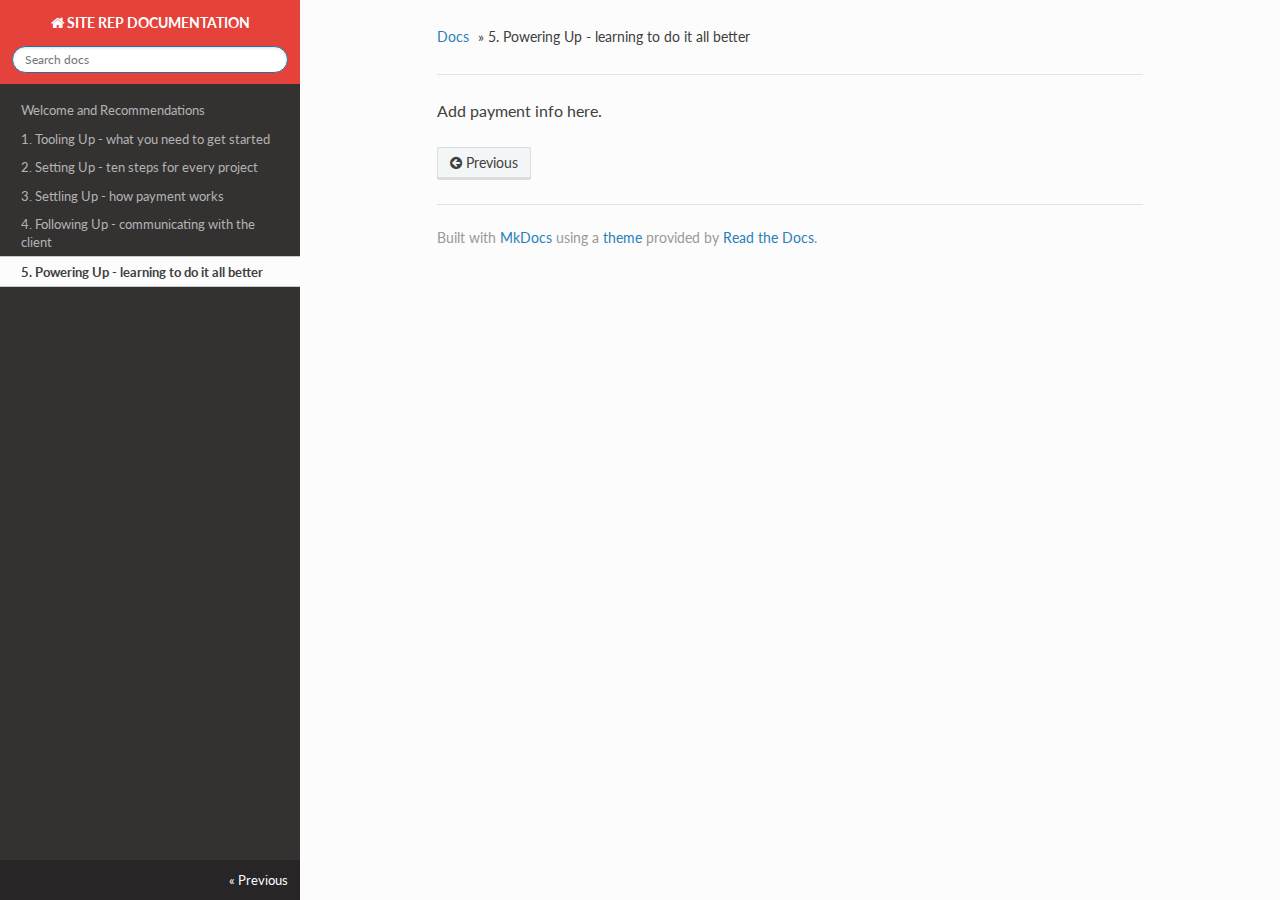
<file: site/powering-up/index.html>
<!DOCTYPE html>
<!--[if IE 8]><html class="no-js lt-ie9" lang="en" > <![endif]-->
<!--[if gt IE 8]><!--> <html class="no-js" lang="en" > <!--<![endif]-->
<head>
  <meta charset="utf-8">
  <meta http-equiv="X-UA-Compatible" content="IE=edge">
  <meta name="viewport" content="width=device-width, initial-scale=1.0">
  
  
  
  <title>5. Powering Up - learning to do it all better - Site Rep Documentation</title>
  

  <link rel="shortcut icon" href="../img/favicon.ico">

  
  <link href='https://fonts.googleapis.com/css?family=Lato:400,700|Roboto+Slab:400,700|Inconsolata:400,700' rel='stylesheet' type='text/css'>

  <link rel="stylesheet" href="../css/theme.css" type="text/css" />
  <link rel="stylesheet" href="../css/theme_extra.css" type="text/css" />
  <link rel="stylesheet" href="../css/highlight.css">
  <link href="../extra.css" rel="stylesheet">

  
  <script>
    // Current page data
    var mkdocs_page_name = "5. Powering Up - learning to do it all better";
    var mkdocs_page_input_path = "powering-up.md";
    var mkdocs_page_url = "/powering-up/";
  </script>
  
  <script src="../js/jquery-2.1.1.min.js"></script>
  <script src="../js/modernizr-2.8.3.min.js"></script>
  <script type="text/javascript" src="../js/highlight.pack.js"></script>
  <script src="../js/theme.js"></script> 

  
</head>

<body class="wy-body-for-nav" role="document">

  <div class="wy-grid-for-nav">

    
    <nav data-toggle="wy-nav-shift" class="wy-nav-side stickynav">
      <div class="wy-side-nav-search">
        <a href=".." class="icon icon-home"> Site Rep Documentation</a>
        <div role="search">
  <form id ="rtd-search-form" class="wy-form" action="../search.html" method="get">
    <input type="text" name="q" placeholder="Search docs" />
  </form>
</div>
      </div>

      <div class="wy-menu wy-menu-vertical" data-spy="affix" role="navigation" aria-label="main navigation">
        <ul class="current">
          
            <li>
    <li class="toctree-l1 ">
        <a class="" href="..">Welcome and Recommendations</a>
        
    </li>
<li>
          
            <li>
    <li class="toctree-l1 ">
        <a class="" href="../tooling-up/">1. Tooling Up - what you need to get started</a>
        
    </li>
<li>
          
            <li>
    <li class="toctree-l1 ">
        <a class="" href="../setting-up/">2. Setting Up - ten steps for every project</a>
        
    </li>
<li>
          
            <li>
    <li class="toctree-l1 ">
        <a class="" href="../settling-up/">3. Settling Up - how payment works</a>
        
    </li>
<li>
          
            <li>
    <li class="toctree-l1 ">
        <a class="" href="../following-up/">4. Following Up - communicating with the client</a>
        
    </li>
<li>
          
            <li>
    <li class="toctree-l1 current">
        <a class="current" href="./">5. Powering Up - learning to do it all better</a>
        
            <ul>
            
            </ul>
        
    </li>
<li>
          
        </ul>
      </div>
      &nbsp;
    </nav>

    <section data-toggle="wy-nav-shift" class="wy-nav-content-wrap">

      
      <nav class="wy-nav-top" role="navigation" aria-label="top navigation">
        <i data-toggle="wy-nav-top" class="fa fa-bars"></i>
        <a href="..">Site Rep Documentation</a>
      </nav>

      
      <div class="wy-nav-content">
        <div class="rst-content">
          <div role="navigation" aria-label="breadcrumbs navigation">
  <ul class="wy-breadcrumbs">
    <li><a href="..">Docs</a> &raquo;</li>
    
      
    
    <li>5. Powering Up - learning to do it all better</li>
    <li class="wy-breadcrumbs-aside">
      
    </li>
  </ul>
  <hr/>
</div>
          <div role="main">
            <div class="section">
              
                <p>Add payment info here.</p>
              
            </div>
          </div>
          <footer>
  
    <div class="rst-footer-buttons" role="navigation" aria-label="footer navigation">
      
      
        <a href="../following-up/" class="btn btn-neutral" title="4. Following Up - communicating with the client"><span class="icon icon-circle-arrow-left"></span> Previous</a>
      
    </div>
  

  <hr/>

  <div role="contentinfo">
    <!-- Copyright etc -->
    
  </div>

  Built with <a href="http://www.mkdocs.org">MkDocs</a> using a <a href="https://github.com/snide/sphinx_rtd_theme">theme</a> provided by <a href="https://readthedocs.org">Read the Docs</a>.
</footer>
	  
        </div>
      </div>

    </section>

  </div>

<div class="rst-versions" role="note" style="cursor: pointer">
    <span class="rst-current-version" data-toggle="rst-current-version">
      
      
        <span><a href="../following-up/" style="color: #fcfcfc;">&laquo; Previous</a></span>
      
      
    </span>
</div>

</body>
</html>
</file>
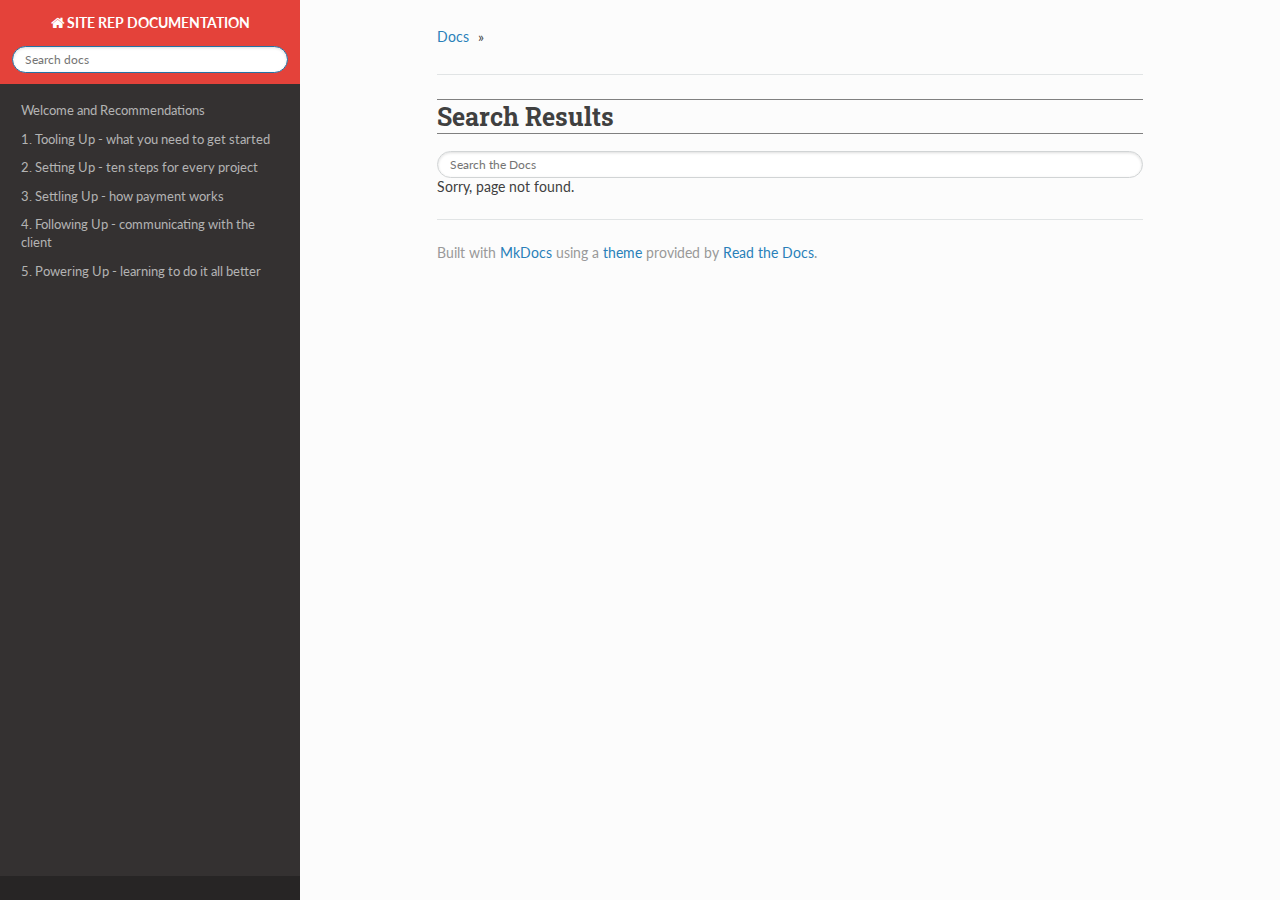
<file: site/search.html>
<!DOCTYPE html>
<!--[if IE 8]><html class="no-js lt-ie9" lang="en" > <![endif]-->
<!--[if gt IE 8]><!--> <html class="no-js" lang="en" > <!--<![endif]-->
<head>
  <meta charset="utf-8">
  <meta http-equiv="X-UA-Compatible" content="IE=edge">
  <meta name="viewport" content="width=device-width, initial-scale=1.0">
  
  
  
  <title>Site Rep Documentation</title>
  

  <link rel="shortcut icon" href="./img/favicon.ico">

  
  <link href='https://fonts.googleapis.com/css?family=Lato:400,700|Roboto+Slab:400,700|Inconsolata:400,700' rel='stylesheet' type='text/css'>

  <link rel="stylesheet" href="./css/theme.css" type="text/css" />
  <link rel="stylesheet" href="./css/theme_extra.css" type="text/css" />
  <link rel="stylesheet" href="./css/highlight.css">
  <link href="./extra.css" rel="stylesheet">

  
  <script src="./js/jquery-2.1.1.min.js"></script>
  <script src="./js/modernizr-2.8.3.min.js"></script>
  <script type="text/javascript" src="./js/highlight.pack.js"></script>
  <script src="./js/theme.js"></script>
  <script>var base_url = '.';</script>
  <script data-main="./mkdocs/js/search.js" src="./mkdocs/js/require.js"></script>


  
</head>

<body class="wy-body-for-nav" role="document">

  <div class="wy-grid-for-nav">

    
    <nav data-toggle="wy-nav-shift" class="wy-nav-side stickynav">
      <div class="wy-side-nav-search">
        <a href="." class="icon icon-home"> Site Rep Documentation</a>
        <div role="search">
  <form id ="rtd-search-form" class="wy-form" action="./search.html" method="get">
    <input type="text" name="q" placeholder="Search docs" />
  </form>
</div>
      </div>

      <div class="wy-menu wy-menu-vertical" data-spy="affix" role="navigation" aria-label="main navigation">
        <ul class="current">
          
            <li>
    <li class="toctree-l1 ">
        <a class="" href=".">Welcome and Recommendations</a>
        
    </li>
<li>
          
            <li>
    <li class="toctree-l1 ">
        <a class="" href="tooling-up/">1. Tooling Up - what you need to get started</a>
        
    </li>
<li>
          
            <li>
    <li class="toctree-l1 ">
        <a class="" href="setting-up/">2. Setting Up - ten steps for every project</a>
        
    </li>
<li>
          
            <li>
    <li class="toctree-l1 ">
        <a class="" href="settling-up/">3. Settling Up - how payment works</a>
        
    </li>
<li>
          
            <li>
    <li class="toctree-l1 ">
        <a class="" href="following-up/">4. Following Up - communicating with the client</a>
        
    </li>
<li>
          
            <li>
    <li class="toctree-l1 ">
        <a class="" href="powering-up/">5. Powering Up - learning to do it all better</a>
        
    </li>
<li>
          
        </ul>
      </div>
      &nbsp;
    </nav>

    <section data-toggle="wy-nav-shift" class="wy-nav-content-wrap">

      
      <nav class="wy-nav-top" role="navigation" aria-label="top navigation">
        <i data-toggle="wy-nav-top" class="fa fa-bars"></i>
        <a href=".">Site Rep Documentation</a>
      </nav>

      
      <div class="wy-nav-content">
        <div class="rst-content">
          <div role="navigation" aria-label="breadcrumbs navigation">
  <ul class="wy-breadcrumbs">
    <li><a href=".">Docs</a> &raquo;</li>
    
    
    <li class="wy-breadcrumbs-aside">
      
    </li>
  </ul>
  <hr/>
</div>
          <div role="main">
            <div class="section">
              

  <h1 id="search">Search Results</h1>

  <form id="content_search" action="search.html">
    <span role="status" aria-live="polite" class="ui-helper-hidden-accessible"></span>
    <input name="q" id="mkdocs-search-query" type="text" class="search_input search-query ui-autocomplete-input" placeholder="Search the Docs" autocomplete="off" autofocus>
  </form>

  <div id="mkdocs-search-results">
    Sorry, page not found.
  </div>


            </div>
          </div>
          <footer>
  

  <hr/>

  <div role="contentinfo">
    <!-- Copyright etc -->
    
  </div>

  Built with <a href="http://www.mkdocs.org">MkDocs</a> using a <a href="https://github.com/snide/sphinx_rtd_theme">theme</a> provided by <a href="https://readthedocs.org">Read the Docs</a>.
</footer>
	  
        </div>
      </div>

    </section>

  </div>

<div class="rst-versions" role="note" style="cursor: pointer">
    <span class="rst-current-version" data-toggle="rst-current-version">
      
      
      
    </span>
</div>

</body>
</html>
</file>
<file: site/css/theme.css>
/*
 * This file is copied from the upstream ReadTheDocs Sphinx
 * theme. To aid upgradability this file should *not* be edited.
 * modifications we need should be included in theme_extra.css.
 *
 * https://github.com/rtfd/readthedocs.org/blob/master/media/css/sphinx_rtd_theme.css
 */

*{-webkit-box-sizing:border-box;-moz-box-sizing:border-box;box-sizing:border-box}article,aside,details,figcaption,figure,footer,header,hgroup,nav,section{display:block}audio,canvas,video{display:inline-block;*display:inline;*zoom:1}audio:not([controls]){display:none}[hidden]{display:none}*{-webkit-box-sizing:border-box;-moz-box-sizing:border-box;box-sizing:border-box}html{font-size:100%;-webkit-text-size-adjust:100%;-ms-text-size-adjust:100%}body{margin:0}a:hover,a:active{outline:0}abbr[title]{border-bottom:1px dotted}b,strong{font-weight:bold}blockquote{margin:0}dfn{font-style:italic}ins{background:#ff9;color:#000;text-decoration:none}mark{background:#ff0;color:#000;font-style:italic;font-weight:bold}pre,code,.rst-content tt,kbd,samp{font-family:monospace,serif;_font-family:"courier new",monospace;font-size:1em}pre{white-space:pre}q{quotes:none}q:before,q:after{content:"";content:none}small{font-size:85%}sub,sup{font-size:75%;line-height:0;position:relative;vertical-align:baseline}sup{top:-0.5em}sub{bottom:-0.25em}ul,ol,dl{margin:0;padding:0;list-style:none;list-style-image:none}li{list-style:none}dd{margin:0}img{border:0;-ms-interpolation-mode:bicubic;vertical-align:middle;max-width:100%}svg:not(:root){overflow:hidden}figure{margin:0}form{margin:0}fieldset{border:0;margin:0;padding:0}label{cursor:pointer}legend{border:0;*margin-left:-7px;padding:0;white-space:normal}button,input,select,textarea{font-size:100%;margin:0;vertical-align:baseline;*vertical-align:middle}button,input{line-height:normal}button,input[type="button"],input[type="reset"],input[type="submit"]{cursor:pointer;-webkit-appearance:button;*overflow:visible}button[disabled],input[disabled]{cursor:default}input[type="checkbox"],input[type="radio"]{box-sizing:border-box;padding:0;*width:13px;*height:13px}input[type="search"]{-webkit-appearance:textfield;-moz-box-sizing:content-box;-webkit-box-sizing:content-box;box-sizing:content-box}input[type="search"]::-webkit-search-decoration,input[type="search"]::-webkit-search-cancel-button{-webkit-appearance:none}button::-moz-focus-inner,input::-moz-focus-inner{border:0;padding:0}textarea{overflow:auto;vertical-align:top;resize:vertical}table{border-collapse:collapse;border-spacing:0}td{vertical-align:top}.chromeframe{margin:0.2em 0;background:#ccc;color:#000;padding:0.2em 0}.ir{display:block;border:0;text-indent:-999em;overflow:hidden;background-color:transparent;background-repeat:no-repeat;text-align:left;direction:ltr;*line-height:0}.ir br{display:none}.hidden{display:none !important;visibility:hidden}.visuallyhidden{border:0;clip:rect(0 0 0 0);height:1px;margin:-1px;overflow:hidden;padding:0;position:absolute;width:1px}.visuallyhidden.focusable:active,.visuallyhidden.focusable:focus{clip:auto;height:auto;margin:0;overflow:visible;position:static;width:auto}.invisible{visibility:hidden}.relative{position:relative}big,small{font-size:100%}@media print{html,body,section{background:none !important}*{box-shadow:none !important;text-shadow:none !important;filter:none !important;-ms-filter:none !important}a,a:visited{text-decoration:underline}.ir a:after,a[href^="javascript:"]:after,a[href^="#"]:after{content:""}pre,blockquote{page-break-inside:avoid}thead{display:table-header-group}tr,img{page-break-inside:avoid}img{max-width:100% !important}@page{margin:0.5cm}p,h2,h3{orphans:3;widows:3}h2,h3{page-break-after:avoid}}.fa:before,.rst-content .admonition-title:before,.rst-content h1 .headerlink:before,.rst-content h2 .headerlink:before,.rst-content h3 .headerlink:before,.rst-content h4 .headerlink:before,.rst-content h5 .headerlink:before,.rst-content h6 .headerlink:before,.rst-content dl dt .headerlink:before,.icon:before,.wy-dropdown .caret:before,.wy-inline-validate.wy-inline-validate-success .wy-input-context:before,.wy-inline-validate.wy-inline-validate-danger .wy-input-context:before,.wy-inline-validate.wy-inline-validate-warning .wy-input-context:before,.wy-inline-validate.wy-inline-validate-info .wy-input-context:before,.wy-alert,.rst-content .note,.rst-content .attention,.rst-content .caution,.rst-content .danger,.rst-content .error,.rst-content .hint,.rst-content .important,.rst-content .tip,.rst-content .warning,.rst-content .seealso,.rst-content .admonition-todo,.btn,input[type="text"],input[type="password"],input[type="email"],input[type="url"],input[type="date"],input[type="month"],input[type="time"],input[type="datetime"],input[type="datetime-local"],input[type="week"],input[type="number"],input[type="search"],input[type="tel"],input[type="color"],select,textarea,.wy-menu-vertical li.on a,.wy-menu-vertical li.current>a,.wy-side-nav-search>a,.wy-side-nav-search .wy-dropdown>a,.wy-nav-top a{-webkit-font-smoothing:antialiased}.clearfix{*zoom:1}.clearfix:before,.clearfix:after{display:table;content:""}.clearfix:after{clear:both}/*!
 *  Font Awesome 4.1.0 by @davegandy - http://fontawesome.io - @fontawesome
 *  License - http://fontawesome.io/license (Font: SIL OFL 1.1, CSS: MIT License)
 */@font-face{font-family:'FontAwesome';src:url("../fonts/fontawesome-webfont.eot?v=4.1.0");src:url("../fonts/fontawesome-webfont.eot?#iefix&v=4.1.0") format("embedded-opentype"),url("../fonts/fontawesome-webfont.woff?v=4.1.0") format("woff"),url("../fonts/fontawesome-webfont.ttf?v=4.1.0") format("truetype"),url("../fonts/fontawesome-webfont.svg?v=4.1.0#fontawesomeregular") format("svg");font-weight:normal;font-style:normal}.fa,.rst-content .admonition-title,.rst-content h1 .headerlink,.rst-content h2 .headerlink,.rst-content h3 .headerlink,.rst-content h4 .headerlink,.rst-content h5 .headerlink,.rst-content h6 .headerlink,.rst-content dl dt .headerlink,.icon{display:inline-block;font-family:FontAwesome;font-style:normal;font-weight:normal;line-height:1;-webkit-font-smoothing:antialiased;-moz-osx-font-smoothing:grayscale}.fa-lg{font-size:1.33333em;line-height:0.75em;vertical-align:-15%}.fa-2x{font-size:2em}.fa-3x{font-size:3em}.fa-4x{font-size:4em}.fa-5x{font-size:5em}.fa-fw{width:1.28571em;text-align:center}.fa-ul{padding-left:0;margin-left:2.14286em;list-style-type:none}.fa-ul>li{position:relative}.fa-li{position:absolute;left:-2.14286em;width:2.14286em;top:0.14286em;text-align:center}.fa-li.fa-lg{left:-1.85714em}.fa-border{padding:.2em .25em .15em;border:solid 0.08em #eee;border-radius:.1em}.pull-right{float:right}.pull-left{float:left}.fa.pull-left,.rst-content .pull-left.admonition-title,.rst-content h1 .pull-left.headerlink,.rst-content h2 .pull-left.headerlink,.rst-content h3 .pull-left.headerlink,.rst-content h4 .pull-left.headerlink,.rst-content h5 .pull-left.headerlink,.rst-content h6 .pull-left.headerlink,.rst-content dl dt .pull-left.headerlink,.pull-left.icon{margin-right:.3em}.fa.pull-right,.rst-content .pull-right.admonition-title,.rst-content h1 .pull-right.headerlink,.rst-content h2 .pull-right.headerlink,.rst-content h3 .pull-right.headerlink,.rst-content h4 .pull-right.headerlink,.rst-content h5 .pull-right.headerlink,.rst-content h6 .pull-right.headerlink,.rst-content dl dt .pull-right.headerlink,.pull-right.icon{margin-left:.3em}.fa-spin{-webkit-animation:spin 2s infinite linear;-moz-animation:spin 2s infinite linear;-o-animation:spin 2s infinite linear;animation:spin 2s infinite linear}@-moz-keyframes spin{0%{-moz-transform:rotate(0deg)}100%{-moz-transform:rotate(359deg)}}@-webkit-keyframes spin{0%{-webkit-transform:rotate(0deg)}100%{-webkit-transform:rotate(359deg)}}@-o-keyframes spin{0%{-o-transform:rotate(0deg)}100%{-o-transform:rotate(359deg)}}@keyframes spin{0%{-webkit-transform:rotate(0deg);transform:rotate(0deg)}100%{-webkit-transform:rotate(359deg);transform:rotate(359deg)}}.fa-rotate-90{filter:progid:DXImageTransform.Microsoft.BasicImage(rotation=1);-webkit-transform:rotate(90deg);-moz-transform:rotate(90deg);-ms-transform:rotate(90deg);-o-transform:rotate(90deg);transform:rotate(90deg)}.fa-rotate-180{filter:progid:DXImageTransform.Microsoft.BasicImage(rotation=2);-webkit-transform:rotate(180deg);-moz-transform:rotate(180deg);-ms-transform:rotate(180deg);-o-transform:rotate(180deg);transform:rotate(180deg)}.fa-rotate-270{filter:progid:DXImageTransform.Microsoft.BasicImage(rotation=3);-webkit-transform:rotate(270deg);-moz-transform:rotate(270deg);-ms-transform:rotate(270deg);-o-transform:rotate(270deg);transform:rotate(270deg)}.fa-flip-horizontal{filter:progid:DXImageTransform.Microsoft.BasicImage(rotation=0);-webkit-transform:scale(-1, 1);-moz-transform:scale(-1, 1);-ms-transform:scale(-1, 1);-o-transform:scale(-1, 1);transform:scale(-1, 1)}.fa-flip-vertical{filter:progid:DXImageTransform.Microsoft.BasicImage(rotation=2);-webkit-transform:scale(1, -1);-moz-transform:scale(1, -1);-ms-transform:scale(1, -1);-o-transform:scale(1, -1);transform:scale(1, -1)}.fa-stack{position:relative;display:inline-block;width:2em;height:2em;line-height:2em;vertical-align:middle}.fa-stack-1x,.fa-stack-2x{position:absolute;left:0;width:100%;text-align:center}.fa-stack-1x{line-height:inherit}.fa-stack-2x{font-size:2em}.fa-inverse{color:#fff}.fa-glass:before{content:""}.fa-music:before{content:""}.fa-search:before,.icon-search:before{content:""}.fa-envelope-o:before{content:""}.fa-heart:before{content:""}.fa-star:before{content:""}.fa-star-o:before{content:""}.fa-user:before{content:""}.fa-film:before{content:""}.fa-th-large:before{content:""}.fa-th:before{content:""}.fa-th-list:before{content:""}.fa-check:before{content:""}.fa-times:before{content:""}.fa-search-plus:before{content:""}.fa-search-minus:before{content:""}.fa-power-off:before{content:""}.fa-signal:before{content:""}.fa-gear:before,.fa-cog:before{content:""}.fa-trash-o:before{content:""}.fa-home:before,.icon-home:before{content:""}.fa-file-o:before{content:""}.fa-clock-o:before{content:""}.fa-road:before{content:""}.fa-download:before{content:""}.fa-arrow-circle-o-down:before{content:""}.fa-arrow-circle-o-up:before{content:""}.fa-inbox:before{content:""}.fa-play-circle-o:before{content:""}.fa-rotate-right:before,.fa-repeat:before{content:""}.fa-refresh:before{content:""}.fa-list-alt:before{content:""}.fa-lock:before{content:""}.fa-flag:before{content:""}.fa-headphones:before{content:""}.fa-volume-off:before{content:""}.fa-volume-down:before{content:""}.fa-volume-up:before{content:""}.fa-qrcode:before{content:""}.fa-barcode:before{content:""}.fa-tag:before{content:""}.fa-tags:before{content:""}.fa-book:before,.icon-book:before{content:""}.fa-bookmark:before{content:""}.fa-print:before{content:""}.fa-camera:before{content:""}.fa-font:before{content:""}.fa-bold:before{content:""}.fa-italic:before{content:""}.fa-text-height:before{content:""}.fa-text-width:before{content:""}.fa-align-left:before{content:""}.fa-align-center:before{content:""}.fa-align-right:before{content:""}.fa-align-justify:before{content:""}.fa-list:before{content:""}.fa-dedent:before,.fa-outdent:before{content:""}.fa-indent:before{content:""}.fa-video-camera:before{content:""}.fa-photo:before,.fa-image:before,.fa-picture-o:before{content:""}.fa-pencil:before{content:""}.fa-map-marker:before{content:""}.fa-adjust:before{content:""}.fa-tint:before{content:""}.fa-edit:before,.fa-pencil-square-o:before{content:""}.fa-share-square-o:before{content:""}.fa-check-square-o:before{content:""}.fa-arrows:before{content:""}.fa-step-backward:before{content:""}.fa-fast-backward:before{content:""}.fa-backward:before{content:""}.fa-play:before{content:""}.fa-pause:before{content:""}.fa-stop:before{content:""}.fa-forward:before{content:""}.fa-fast-forward:before{content:""}.fa-step-forward:before{content:""}.fa-eject:before{content:""}.fa-chevron-left:before{content:""}.fa-chevron-right:before{content:""}.fa-plus-circle:before{content:""}.fa-minus-circle:before{content:""}.fa-times-circle:before,.wy-inline-validate.wy-inline-validate-danger .wy-input-context:before{content:""}.fa-check-circle:before,.wy-inline-validate.wy-inline-validate-success .wy-input-context:before{content:""}.fa-question-circle:before{content:""}.fa-info-circle:before{content:""}.fa-crosshairs:before{content:""}.fa-times-circle-o:before{content:""}.fa-check-circle-o:before{content:""}.fa-ban:before{content:""}.fa-arrow-left:before{content:""}.fa-arrow-right:before{content:""}.fa-arrow-up:before{content:""}.fa-arrow-down:before{content:""}.fa-mail-forward:before,.fa-share:before{content:""}.fa-expand:before{content:""}.fa-compress:before{content:""}.fa-plus:before{content:""}.fa-minus:before{content:""}.fa-asterisk:before{content:""}.fa-exclamation-circle:before,.wy-inline-validate.wy-inline-validate-warning .wy-input-context:before,.wy-inline-validate.wy-inline-validate-info .wy-input-context:before,.rst-content .admonition-title:before{content:""}.fa-gift:before{content:""}.fa-leaf:before{content:""}.fa-fire:before,.icon-fire:before{content:""}.fa-eye:before{content:""}.fa-eye-slash:before{content:""}.fa-warning:before,.fa-exclamation-triangle:before{content:""}.fa-plane:before{content:""}.fa-calendar:before{content:""}.fa-random:before{content:""}.fa-comment:before{content:""}.fa-magnet:before{content:""}.fa-chevron-up:before{content:""}.fa-chevron-down:before{content:""}.fa-retweet:before{content:""}.fa-shopping-cart:before{content:""}.fa-folder:before{content:""}.fa-folder-open:before{content:""}.fa-arrows-v:before{content:""}.fa-arrows-h:before{content:""}.fa-bar-chart-o:before{content:""}.fa-twitter-square:before{content:""}.fa-facebook-square:before{content:""}.fa-camera-retro:before{content:""}.fa-key:before{content:""}.fa-gears:before,.fa-cogs:before{content:""}.fa-comments:before{content:""}.fa-thumbs-o-up:before{content:""}.fa-thumbs-o-down:before{content:""}.fa-star-half:before{content:""}.fa-heart-o:before{content:""}.fa-sign-out:before{content:""}.fa-linkedin-square:before{content:""}.fa-thumb-tack:before{content:""}.fa-external-link:before{content:""}.fa-sign-in:before{content:""}.fa-trophy:before{content:""}.fa-github-square:before{content:""}.fa-upload:before{content:""}.fa-lemon-o:before{content:""}.fa-phone:before{content:""}.fa-square-o:before{content:""}.fa-bookmark-o:before{content:""}.fa-phone-square:before{content:""}.fa-twitter:before{content:""}.fa-facebook:before{content:""}.fa-github:before,.icon-github:before{content:""}.fa-unlock:before{content:""}.fa-credit-card:before{content:""}.fa-rss:before{content:""}.fa-hdd-o:before{content:""}.fa-bullhorn:before{content:""}.fa-bell:before{content:""}.fa-certificate:before{content:""}.fa-hand-o-right:before{content:""}.fa-hand-o-left:before{content:""}.fa-hand-o-up:before{content:""}.fa-hand-o-down:before{content:""}.fa-arrow-circle-left:before,.icon-circle-arrow-left:before{content:""}.fa-arrow-circle-right:before,.icon-circle-arrow-right:before{content:""}.fa-arrow-circle-up:before{content:""}.fa-arrow-circle-down:before{content:""}.fa-globe:before{content:""}.fa-wrench:before{content:""}.fa-tasks:before{content:""}.fa-filter:before{content:""}.fa-briefcase:before{content:""}.fa-arrows-alt:before{content:""}.fa-group:before,.fa-users:before{content:""}.fa-chain:before,.fa-link:before,.icon-link:before{content:""}.fa-cloud:before{content:""}.fa-flask:before{content:""}.fa-cut:before,.fa-scissors:before{content:""}.fa-copy:before,.fa-files-o:before{content:""}.fa-paperclip:before{content:""}.fa-save:before,.fa-floppy-o:before{content:""}.fa-square:before{content:""}.fa-navicon:before,.fa-reorder:before,.fa-bars:before{content:""}.fa-list-ul:before{content:""}.fa-list-ol:before{content:""}.fa-strikethrough:before{content:""}.fa-underline:before{content:""}.fa-table:before{content:""}.fa-magic:before{content:""}.fa-truck:before{content:""}.fa-pinterest:before{content:""}.fa-pinterest-square:before{content:""}.fa-google-plus-square:before{content:""}.fa-google-plus:before{content:""}.fa-money:before{content:""}.fa-caret-down:before,.wy-dropdown .caret:before,.icon-caret-down:before{content:""}.fa-caret-up:before{content:""}.fa-caret-left:before{content:""}.fa-caret-right:before{content:""}.fa-columns:before{content:""}.fa-unsorted:before,.fa-sort:before{content:""}.fa-sort-down:before,.fa-sort-desc:before{content:""}.fa-sort-up:before,.fa-sort-asc:before{content:""}.fa-envelope:before{content:""}.fa-linkedin:before{content:""}.fa-rotate-left:before,.fa-undo:before{content:""}.fa-legal:before,.fa-gavel:before{content:""}.fa-dashboard:before,.fa-tachometer:before{content:""}.fa-comment-o:before{content:""}.fa-comments-o:before{content:""}.fa-flash:before,.fa-bolt:before{content:""}.fa-sitemap:before{content:""}.fa-umbrella:before{content:""}.fa-paste:before,.fa-clipboard:before{content:""}.fa-lightbulb-o:before{content:""}.fa-exchange:before{content:""}.fa-cloud-download:before{content:""}.fa-cloud-upload:before{content:""}.fa-user-md:before{content:""}.fa-stethoscope:before{content:""}.fa-suitcase:before{content:""}.fa-bell-o:before{content:""}.fa-coffee:before{content:""}.fa-cutlery:before{content:""}.fa-file-text-o:before{content:""}.fa-building-o:before{content:""}.fa-hospital-o:before{content:""}.fa-ambulance:before{content:""}.fa-medkit:before{content:""}.fa-fighter-jet:before{content:""}.fa-beer:before{content:""}.fa-h-square:before{content:""}.fa-plus-square:before{content:""}.fa-angle-double-left:before{content:""}.fa-angle-double-right:before{content:""}.fa-angle-double-up:before{content:""}.fa-angle-double-down:before{content:""}.fa-angle-left:before{content:""}.fa-angle-right:before{content:""}.fa-angle-up:before{content:""}.fa-angle-down:before{content:""}.fa-desktop:before{content:""}.fa-laptop:before{content:""}.fa-tablet:before{content:""}.fa-mobile-phone:before,.fa-mobile:before{content:""}.fa-circle-o:before{content:""}.fa-quote-left:before{content:""}.fa-quote-right:before{content:""}.fa-spinner:before{content:""}.fa-circle:before{content:""}.fa-mail-reply:before,.fa-reply:before{content:""}.fa-github-alt:before{content:""}.fa-folder-o:before{content:""}.fa-folder-open-o:before{content:""}.fa-smile-o:before{content:""}.fa-frown-o:before{content:""}.fa-meh-o:before{content:""}.fa-gamepad:before{content:""}.fa-keyboard-o:before{content:""}.fa-flag-o:before{content:""}.fa-flag-checkered:before{content:""}.fa-terminal:before{content:""}.fa-code:before{content:""}.fa-mail-reply-all:before,.fa-reply-all:before{content:""}.fa-star-half-empty:before,.fa-star-half-full:before,.fa-star-half-o:before{content:""}.fa-location-arrow:before{content:""}.fa-crop:before{content:""}.fa-code-fork:before{content:""}.fa-unlink:before,.fa-chain-broken:before{content:""}.fa-question:before{content:""}.fa-info:before{content:""}.fa-exclamation:before{content:""}.fa-superscript:before{content:""}.fa-subscript:before{content:""}.fa-eraser:before{content:""}.fa-puzzle-piece:before{content:""}.fa-microphone:before{content:""}.fa-microphone-slash:before{content:""}.fa-shield:before{content:""}.fa-calendar-o:before{content:""}.fa-fire-extinguisher:before{content:""}.fa-rocket:before{content:""}.fa-maxcdn:before{content:""}.fa-chevron-circle-left:before{content:""}.fa-chevron-circle-right:before{content:""}.fa-chevron-circle-up:before{content:""}.fa-chevron-circle-down:before{content:""}.fa-html5:before{content:""}.fa-css3:before{content:""}.fa-anchor:before{content:""}.fa-unlock-alt:before{content:""}.fa-bullseye:before{content:""}.fa-ellipsis-h:before{content:""}.fa-ellipsis-v:before{content:""}.fa-rss-square:before{content:""}.fa-play-circle:before{content:""}.fa-ticket:before{content:""}.fa-minus-square:before{content:""}.fa-minus-square-o:before{content:""}.fa-level-up:before{content:""}.fa-level-down:before{content:""}.fa-check-square:before{content:""}.fa-pencil-square:before{content:""}.fa-external-link-square:before{content:""}.fa-share-square:before{content:""}.fa-compass:before{content:""}.fa-toggle-down:before,.fa-caret-square-o-down:before{content:""}.fa-toggle-up:before,.fa-caret-square-o-up:before{content:""}.fa-toggle-right:before,.fa-caret-square-o-right:before{content:""}.fa-euro:before,.fa-eur:before{content:""}.fa-gbp:before{content:""}.fa-dollar:before,.fa-usd:before{content:""}.fa-rupee:before,.fa-inr:before{content:""}.fa-cny:before,.fa-rmb:before,.fa-yen:before,.fa-jpy:before{content:""}.fa-ruble:before,.fa-rouble:before,.fa-rub:before{content:""}.fa-won:before,.fa-krw:before{content:""}.fa-bitcoin:before,.fa-btc:before{content:""}.fa-file:before{content:""}.fa-file-text:before{content:""}.fa-sort-alpha-asc:before{content:""}.fa-sort-alpha-desc:before{content:""}.fa-sort-amount-asc:before{content:""}.fa-sort-amount-desc:before{content:""}.fa-sort-numeric-asc:before{content:""}.fa-sort-numeric-desc:before{content:""}.fa-thumbs-up:before{content:""}.fa-thumbs-down:before{content:""}.fa-youtube-square:before{content:""}.fa-youtube:before{content:""}.fa-xing:before{content:""}.fa-xing-square:before{content:""}.fa-youtube-play:before{content:""}.fa-dropbox:before{content:""}.fa-stack-overflow:before{content:""}.fa-instagram:before{content:""}.fa-flickr:before{content:""}.fa-adn:before{content:""}.fa-bitbucket:before,.icon-bitbucket:before{content:""}.fa-bitbucket-square:before{content:""}.fa-tumblr:before{content:""}.fa-tumblr-square:before{content:""}.fa-long-arrow-down:before{content:""}.fa-long-arrow-up:before{content:""}.fa-long-arrow-left:before{content:""}.fa-long-arrow-right:before{content:""}.fa-apple:before{content:""}.fa-windows:before{content:""}.fa-android:before{content:""}.fa-linux:before{content:""}.fa-dribbble:before{content:""}.fa-skype:before{content:""}.fa-foursquare:before{content:""}.fa-trello:before{content:""}.fa-female:before{content:""}.fa-male:before{content:""}.fa-gittip:before{content:""}.fa-sun-o:before{content:""}.fa-moon-o:before{content:""}.fa-archive:before{content:""}.fa-bug:before{content:""}.fa-vk:before{content:""}.fa-weibo:before{content:""}.fa-renren:before{content:""}.fa-pagelines:before{content:""}.fa-stack-exchange:before{content:""}.fa-arrow-circle-o-right:before{content:""}.fa-arrow-circle-o-left:before{content:""}.fa-toggle-left:before,.fa-caret-square-o-left:before{content:""}.fa-dot-circle-o:before{content:""}.fa-wheelchair:before{content:""}.fa-vimeo-square:before{content:""}.fa-turkish-lira:before,.fa-try:before{content:""}.fa-plus-square-o:before{content:""}.fa-space-shuttle:before{content:""}.fa-slack:before{content:""}.fa-envelope-square:before{content:""}.fa-wordpress:before{content:""}.fa-openid:before{content:""}.fa-institution:before,.fa-bank:before,.fa-university:before{content:""}.fa-mortar-board:before,.fa-graduation-cap:before{content:""}.fa-yahoo:before{content:""}.fa-google:before{content:""}.fa-reddit:before{content:""}.fa-reddit-square:before{content:""}.fa-stumbleupon-circle:before{content:""}.fa-stumbleupon:before{content:""}.fa-delicious:before{content:""}.fa-digg:before{content:""}.fa-pied-piper-square:before,.fa-pied-piper:before{content:""}.fa-pied-piper-alt:before{content:""}.fa-drupal:before{content:""}.fa-joomla:before{content:""}.fa-language:before{content:""}.fa-fax:before{content:""}.fa-building:before{content:""}.fa-child:before{content:""}.fa-paw:before{content:""}.fa-spoon:before{content:""}.fa-cube:before{content:""}.fa-cubes:before{content:""}.fa-behance:before{content:""}.fa-behance-square:before{content:""}.fa-steam:before{content:""}.fa-steam-square:before{content:""}.fa-recycle:before{content:""}.fa-automobile:before,.fa-car:before{content:""}.fa-cab:before,.fa-taxi:before{content:""}.fa-tree:before{content:""}.fa-spotify:before{content:""}.fa-deviantart:before{content:""}.fa-soundcloud:before{content:""}.fa-database:before{content:""}.fa-file-pdf-o:before{content:""}.fa-file-word-o:before{content:""}.fa-file-excel-o:before{content:""}.fa-file-powerpoint-o:before{content:""}.fa-file-photo-o:before,.fa-file-picture-o:before,.fa-file-image-o:before{content:""}.fa-file-zip-o:before,.fa-file-archive-o:before{content:""}.fa-file-sound-o:before,.fa-file-audio-o:before{content:""}.fa-file-movie-o:before,.fa-file-video-o:before{content:""}.fa-file-code-o:before{content:""}.fa-vine:before{content:""}.fa-codepen:before{content:""}.fa-jsfiddle:before{content:""}.fa-life-bouy:before,.fa-life-saver:before,.fa-support:before,.fa-life-ring:before{content:""}.fa-circle-o-notch:before{content:""}.fa-ra:before,.fa-rebel:before{content:""}.fa-ge:before,.fa-empire:before{content:""}.fa-git-square:before{content:""}.fa-git:before{content:""}.fa-hacker-news:before{content:""}.fa-tencent-weibo:before{content:""}.fa-qq:before{content:""}.fa-wechat:before,.fa-weixin:before{content:""}.fa-send:before,.fa-paper-plane:before{content:""}.fa-send-o:before,.fa-paper-plane-o:before{content:""}.fa-history:before{content:""}.fa-circle-thin:before{content:""}.fa-header:before{content:""}.fa-paragraph:before{content:""}.fa-sliders:before{content:""}.fa-share-alt:before{content:""}.fa-share-alt-square:before{content:""}.fa-bomb:before{content:""}.fa,.rst-content .admonition-title,.rst-content h1 .headerlink,.rst-content h2 .headerlink,.rst-content h3 .headerlink,.rst-content h4 .headerlink,.rst-content h5 .headerlink,.rst-content h6 .headerlink,.rst-content dl dt .headerlink,.icon,.wy-dropdown .caret,.wy-inline-validate.wy-inline-validate-success .wy-input-context,.wy-inline-validate.wy-inline-validate-danger .wy-input-context,.wy-inline-validate.wy-inline-validate-warning .wy-input-context,.wy-inline-validate.wy-inline-validate-info .wy-input-context{font-family:inherit}.fa:before,.rst-content .admonition-title:before,.rst-content h1 .headerlink:before,.rst-content h2 .headerlink:before,.rst-content h3 .headerlink:before,.rst-content h4 .headerlink:before,.rst-content h5 .headerlink:before,.rst-content h6 .headerlink:before,.rst-content dl dt .headerlink:before,.icon:before,.wy-dropdown .caret:before,.wy-inline-validate.wy-inline-validate-success .wy-input-context:before,.wy-inline-validate.wy-inline-validate-danger .wy-input-context:before,.wy-inline-validate.wy-inline-validate-warning .wy-input-context:before,.wy-inline-validate.wy-inline-validate-info .wy-input-context:before{font-family:"FontAwesome";display:inline-block;font-style:normal;font-weight:normal;line-height:1;text-decoration:inherit}a .fa,a .rst-content .admonition-title,.rst-content a .admonition-title,a .rst-content h1 .headerlink,.rst-content h1 a .headerlink,a .rst-content h2 .headerlink,.rst-content h2 a .headerlink,a .rst-content h3 .headerlink,.rst-content h3 a .headerlink,a .rst-content h4 .headerlink,.rst-content h4 a .headerlink,a .rst-content h5 .headerlink,.rst-content h5 a .headerlink,a .rst-content h6 .headerlink,.rst-content h6 a .headerlink,a .rst-content dl dt .headerlink,.rst-content dl dt a .headerlink,a .icon{display:inline-block;text-decoration:inherit}.btn .fa,.btn .rst-content .admonition-title,.rst-content .btn .admonition-title,.btn .rst-content h1 .headerlink,.rst-content h1 .btn .headerlink,.btn .rst-content h2 .headerlink,.rst-content h2 .btn .headerlink,.btn .rst-content h3 .headerlink,.rst-content h3 .btn .headerlink,.btn .rst-content h4 .headerlink,.rst-content h4 .btn .headerlink,.btn .rst-content h5 .headerlink,.rst-content h5 .btn .headerlink,.btn .rst-content h6 .headerlink,.rst-content h6 .btn .headerlink,.btn .rst-content dl dt .headerlink,.rst-content dl dt .btn .headerlink,.btn .icon,.nav .fa,.nav .rst-content .admonition-title,.rst-content .nav .admonition-title,.nav .rst-content h1 .headerlink,.rst-content h1 .nav .headerlink,.nav .rst-content h2 .headerlink,.rst-content h2 .nav .headerlink,.nav .rst-content h3 .headerlink,.rst-content h3 .nav .headerlink,.nav .rst-content h4 .headerlink,.rst-content h4 .nav .headerlink,.nav .rst-content h5 .headerlink,.rst-content h5 .nav .headerlink,.nav .rst-content h6 .headerlink,.rst-content h6 .nav .headerlink,.nav .rst-content dl dt .headerlink,.rst-content dl dt .nav .headerlink,.nav .icon{display:inline}.btn .fa.fa-large,.btn .rst-content .fa-large.admonition-title,.rst-content .btn .fa-large.admonition-title,.btn .rst-content h1 .fa-large.headerlink,.rst-content h1 .btn .fa-large.headerlink,.btn .rst-content h2 .fa-large.headerlink,.rst-content h2 .btn .fa-large.headerlink,.btn .rst-content h3 .fa-large.headerlink,.rst-content h3 .btn .fa-large.headerlink,.btn .rst-content h4 .fa-large.headerlink,.rst-content h4 .btn .fa-large.headerlink,.btn .rst-content h5 .fa-large.headerlink,.rst-content h5 .btn .fa-large.headerlink,.btn .rst-content h6 .fa-large.headerlink,.rst-content h6 .btn .fa-large.headerlink,.btn .rst-content dl dt .fa-large.headerlink,.rst-content dl dt .btn .fa-large.headerlink,.btn .fa-large.icon,.nav .fa.fa-large,.nav .rst-content .fa-large.admonition-title,.rst-content .nav .fa-large.admonition-title,.nav .rst-content h1 .fa-large.headerlink,.rst-content h1 .nav .fa-large.headerlink,.nav .rst-content h2 .fa-large.headerlink,.rst-content h2 .nav .fa-large.headerlink,.nav .rst-content h3 .fa-large.headerlink,.rst-content h3 .nav .fa-large.headerlink,.nav .rst-content h4 .fa-large.headerlink,.rst-content h4 .nav .fa-large.headerlink,.nav .rst-content h5 .fa-large.headerlink,.rst-content h5 .nav .fa-large.headerlink,.nav .rst-content h6 .fa-large.headerlink,.rst-content h6 .nav .fa-large.headerlink,.nav .rst-content dl dt .fa-large.headerlink,.rst-content dl dt .nav .fa-large.headerlink,.nav .fa-large.icon{line-height:0.9em}.btn .fa.fa-spin,.btn .rst-content .fa-spin.admonition-title,.rst-content .btn .fa-spin.admonition-title,.btn .rst-content h1 .fa-spin.headerlink,.rst-content h1 .btn .fa-spin.headerlink,.btn .rst-content h2 .fa-spin.headerlink,.rst-content h2 .btn .fa-spin.headerlink,.btn .rst-content h3 .fa-spin.headerlink,.rst-content h3 .btn .fa-spin.headerlink,.btn .rst-content h4 .fa-spin.headerlink,.rst-content h4 .btn .fa-spin.headerlink,.btn .rst-content h5 .fa-spin.headerlink,.rst-content h5 .btn .fa-spin.headerlink,.btn .rst-content h6 .fa-spin.headerlink,.rst-content h6 .btn .fa-spin.headerlink,.btn .rst-content dl dt .fa-spin.headerlink,.rst-content dl dt .btn .fa-spin.headerlink,.btn .fa-spin.icon,.nav .fa.fa-spin,.nav .rst-content .fa-spin.admonition-title,.rst-content .nav .fa-spin.admonition-title,.nav .rst-content h1 .fa-spin.headerlink,.rst-content h1 .nav .fa-spin.headerlink,.nav .rst-content h2 .fa-spin.headerlink,.rst-content h2 .nav .fa-spin.headerlink,.nav .rst-content h3 .fa-spin.headerlink,.rst-content h3 .nav .fa-spin.headerlink,.nav .rst-content h4 .fa-spin.headerlink,.rst-content h4 .nav .fa-spin.headerlink,.nav .rst-content h5 .fa-spin.headerlink,.rst-content h5 .nav .fa-spin.headerlink,.nav .rst-content h6 .fa-spin.headerlink,.rst-content h6 .nav .fa-spin.headerlink,.nav .rst-content dl dt .fa-spin.headerlink,.rst-content dl dt .nav .fa-spin.headerlink,.nav .fa-spin.icon{display:inline-block}.btn.fa:before,.rst-content .btn.admonition-title:before,.rst-content h1 .btn.headerlink:before,.rst-content h2 .btn.headerlink:before,.rst-content h3 .btn.headerlink:before,.rst-content h4 .btn.headerlink:before,.rst-content h5 .btn.headerlink:before,.rst-content h6 .btn.headerlink:before,.rst-content dl dt .btn.headerlink:before,.btn.icon:before{opacity:0.5;-webkit-transition:opacity 0.05s ease-in;-moz-transition:opacity 0.05s ease-in;transition:opacity 0.05s ease-in}.btn.fa:hover:before,.rst-content .btn.admonition-title:hover:before,.rst-content h1 .btn.headerlink:hover:before,.rst-content h2 .btn.headerlink:hover:before,.rst-content h3 .btn.headerlink:hover:before,.rst-content h4 .btn.headerlink:hover:before,.rst-content h5 .btn.headerlink:hover:before,.rst-content h6 .btn.headerlink:hover:before,.rst-content dl dt .btn.headerlink:hover:before,.btn.icon:hover:before{opacity:1}.btn-mini .fa:before,.btn-mini .rst-content .admonition-title:before,.rst-content .btn-mini .admonition-title:before,.btn-mini .rst-content h1 .headerlink:before,.rst-content h1 .btn-mini .headerlink:before,.btn-mini .rst-content h2 .headerlink:before,.rst-content h2 .btn-mini .headerlink:before,.btn-mini .rst-content h3 .headerlink:before,.rst-content h3 .btn-mini .headerlink:before,.btn-mini .rst-content h4 .headerlink:before,.rst-content h4 .btn-mini .headerlink:before,.btn-mini .rst-content h5 .headerlink:before,.rst-content h5 .btn-mini .headerlink:before,.btn-mini .rst-content h6 .headerlink:before,.rst-content h6 .btn-mini .headerlink:before,.btn-mini .rst-content dl dt .headerlink:before,.rst-content dl dt .btn-mini .headerlink:before,.btn-mini .icon:before{font-size:14px;vertical-align:-15%}.wy-alert,.rst-content .note,.rst-content .attention,.rst-content .caution,.rst-content .danger,.rst-content .error,.rst-content .hint,.rst-content .important,.rst-content .tip,.rst-content .warning,.rst-content .seealso,.rst-content .admonition-todo{padding:12px;line-height:24px;margin-bottom:24px;background:#e7f2fa}.wy-alert-title,.rst-content .admonition-title{color:#fff;font-weight:bold;display:block;color:#fff;background:#6ab0de;margin:-12px;padding:6px 12px;margin-bottom:12px}.wy-alert.wy-alert-danger,.rst-content .wy-alert-danger.note,.rst-content .wy-alert-danger.attention,.rst-content .wy-alert-danger.caution,.rst-content .danger,.rst-content .error,.rst-content .wy-alert-danger.hint,.rst-content .wy-alert-danger.important,.rst-content .wy-alert-danger.tip,.rst-content .wy-alert-danger.warning,.rst-content .wy-alert-danger.seealso,.rst-content .wy-alert-danger.admonition-todo{background:#fdf3f2}.wy-alert.wy-alert-danger .wy-alert-title,.rst-content .wy-alert-danger.note .wy-alert-title,.rst-content .wy-alert-danger.attention .wy-alert-title,.rst-content .wy-alert-danger.caution .wy-alert-title,.rst-content .danger .wy-alert-title,.rst-content .error .wy-alert-title,.rst-content .wy-alert-danger.hint .wy-alert-title,.rst-content .wy-alert-danger.important .wy-alert-title,.rst-content .wy-alert-danger.tip .wy-alert-title,.rst-content .wy-alert-danger.warning .wy-alert-title,.rst-content .wy-alert-danger.seealso .wy-alert-title,.rst-content .wy-alert-danger.admonition-todo .wy-alert-title,.wy-alert.wy-alert-danger .rst-content .admonition-title,.rst-content .wy-alert.wy-alert-danger .admonition-title,.rst-content .wy-alert-danger.note .admonition-title,.rst-content .wy-alert-danger.attention .admonition-title,.rst-content .wy-alert-danger.caution .admonition-title,.rst-content .danger .admonition-title,.rst-content .error .admonition-title,.rst-content .wy-alert-danger.hint .admonition-title,.rst-content .wy-alert-danger.important .admonition-title,.rst-content .wy-alert-danger.tip .admonition-title,.rst-content .wy-alert-danger.warning .admonition-title,.rst-content .wy-alert-danger.seealso .admonition-title,.rst-content .wy-alert-danger.admonition-todo .admonition-title{background:#f29f97}.wy-alert.wy-alert-warning,.rst-content .wy-alert-warning.note,.rst-content .attention,.rst-content .caution,.rst-content .wy-alert-warning.danger,.rst-content .wy-alert-warning.error,.rst-content .wy-alert-warning.hint,.rst-content .wy-alert-warning.important,.rst-content .wy-alert-warning.tip,.rst-content .warning,.rst-content .wy-alert-warning.seealso,.rst-content .admonition-todo{background:#ffedcc}.wy-alert.wy-alert-warning .wy-alert-title,.rst-content .wy-alert-warning.note .wy-alert-title,.rst-content .attention .wy-alert-title,.rst-content .caution .wy-alert-title,.rst-content .wy-alert-warning.danger .wy-alert-title,.rst-content .wy-alert-warning.error .wy-alert-title,.rst-content .wy-alert-warning.hint .wy-alert-title,.rst-content .wy-alert-warning.important .wy-alert-title,.rst-content .wy-alert-warning.tip .wy-alert-title,.rst-content .warning .wy-alert-title,.rst-content .wy-alert-warning.seealso .wy-alert-title,.rst-content .admonition-todo .wy-alert-title,.wy-alert.wy-alert-warning .rst-content .admonition-title,.rst-content .wy-alert.wy-alert-warning .admonition-title,.rst-content .wy-alert-warning.note .admonition-title,.rst-content .attention .admonition-title,.rst-content .caution .admonition-title,.rst-content .wy-alert-warning.danger .admonition-title,.rst-content .wy-alert-warning.error .admonition-title,.rst-content .wy-alert-warning.hint .admonition-title,.rst-content .wy-alert-warning.important .admonition-title,.rst-content .wy-alert-warning.tip .admonition-title,.rst-content .warning .admonition-title,.rst-content .wy-alert-warning.seealso .admonition-title,.rst-content .admonition-todo .admonition-title{background:#f0b37e}.wy-alert.wy-alert-info,.rst-content .note,.rst-content .wy-alert-info.attention,.rst-content .wy-alert-info.caution,.rst-content .wy-alert-info.danger,.rst-content .wy-alert-info.error,.rst-content .wy-alert-info.hint,.rst-content .wy-alert-info.important,.rst-content .wy-alert-info.tip,.rst-content .wy-alert-info.warning,.rst-content .seealso,.rst-content .wy-alert-info.admonition-todo{background:#e7f2fa}.wy-alert.wy-alert-info .wy-alert-title,.rst-content .note .wy-alert-title,.rst-content .wy-alert-info.attention .wy-alert-title,.rst-content .wy-alert-info.caution .wy-alert-title,.rst-content .wy-alert-info.danger .wy-alert-title,.rst-content .wy-alert-info.error .wy-alert-title,.rst-content .wy-alert-info.hint .wy-alert-title,.rst-content .wy-alert-info.important .wy-alert-title,.rst-content .wy-alert-info.tip .wy-alert-title,.rst-content .wy-alert-info.warning .wy-alert-title,.rst-content .seealso .wy-alert-title,.rst-content .wy-alert-info.admonition-todo .wy-alert-title,.wy-alert.wy-alert-info .rst-content .admonition-title,.rst-content .wy-alert.wy-alert-info .admonition-title,.rst-content .note .admonition-title,.rst-content .wy-alert-info.attention .admonition-title,.rst-content .wy-alert-info.caution .admonition-title,.rst-content .wy-alert-info.danger .admonition-title,.rst-content .wy-alert-info.error .admonition-title,.rst-content .wy-alert-info.hint .admonition-title,.rst-content .wy-alert-info.important .admonition-title,.rst-content .wy-alert-info.tip .admonition-title,.rst-content .wy-alert-info.warning .admonition-title,.rst-content .seealso .admonition-title,.rst-content .wy-alert-info.admonition-todo .admonition-title{background:#6ab0de}.wy-alert.wy-alert-success,.rst-content .wy-alert-success.note,.rst-content .wy-alert-success.attention,.rst-content .wy-alert-success.caution,.rst-content .wy-alert-success.danger,.rst-content .wy-alert-success.error,.rst-content .hint,.rst-content .important,.rst-content .tip,.rst-content .wy-alert-success.warning,.rst-content .wy-alert-success.seealso,.rst-content .wy-alert-success.admonition-todo{background:#dbfaf4}.wy-alert.wy-alert-success .wy-alert-title,.rst-content .wy-alert-success.note .wy-alert-title,.rst-content .wy-alert-success.attention .wy-alert-title,.rst-content .wy-alert-success.caution .wy-alert-title,.rst-content .wy-alert-success.danger .wy-alert-title,.rst-content .wy-alert-success.error .wy-alert-title,.rst-content .hint .wy-alert-title,.rst-content .important .wy-alert-title,.rst-content .tip .wy-alert-title,.rst-content .wy-alert-success.warning .wy-alert-title,.rst-content .wy-alert-success.seealso .wy-alert-title,.rst-content .wy-alert-success.admonition-todo .wy-alert-title,.wy-alert.wy-alert-success .rst-content .admonition-title,.rst-content .wy-alert.wy-alert-success .admonition-title,.rst-content .wy-alert-success.note .admonition-title,.rst-content .wy-alert-success.attention .admonition-title,.rst-content .wy-alert-success.caution .admonition-title,.rst-content .wy-alert-success.danger .admonition-title,.rst-content .wy-alert-success.error .admonition-title,.rst-content .hint .admonition-title,.rst-content .important .admonition-title,.rst-content .tip .admonition-title,.rst-content .wy-alert-success.warning .admonition-title,.rst-content .wy-alert-success.seealso .admonition-title,.rst-content .wy-alert-success.admonition-todo .admonition-title{background:#1abc9c}.wy-alert.wy-alert-neutral,.rst-content .wy-alert-neutral.note,.rst-content .wy-alert-neutral.attention,.rst-content .wy-alert-neutral.caution,.rst-content .wy-alert-neutral.danger,.rst-content .wy-alert-neutral.error,.rst-content .wy-alert-neutral.hint,.rst-content .wy-alert-neutral.important,.rst-content .wy-alert-neutral.tip,.rst-content .wy-alert-neutral.warning,.rst-content .wy-alert-neutral.seealso,.rst-content .wy-alert-neutral.admonition-todo{background:#f3f6f6}.wy-alert.wy-alert-neutral .wy-alert-title,.rst-content .wy-alert-neutral.note .wy-alert-title,.rst-content .wy-alert-neutral.attention .wy-alert-title,.rst-content .wy-alert-neutral.caution .wy-alert-title,.rst-content .wy-alert-neutral.danger .wy-alert-title,.rst-content .wy-alert-neutral.error .wy-alert-title,.rst-content .wy-alert-neutral.hint .wy-alert-title,.rst-content .wy-alert-neutral.important .wy-alert-title,.rst-content .wy-alert-neutral.tip .wy-alert-title,.rst-content .wy-alert-neutral.warning .wy-alert-title,.rst-content .wy-alert-neutral.seealso .wy-alert-title,.rst-content .wy-alert-neutral.admonition-todo .wy-alert-title,.wy-alert.wy-alert-neutral .rst-content .admonition-title,.rst-content .wy-alert.wy-alert-neutral .admonition-title,.rst-content .wy-alert-neutral.note .admonition-title,.rst-content .wy-alert-neutral.attention .admonition-title,.rst-content .wy-alert-neutral.caution .admonition-title,.rst-content .wy-alert-neutral.danger .admonition-title,.rst-content .wy-alert-neutral.error .admonition-title,.rst-content .wy-alert-neutral.hint .admonition-title,.rst-content .wy-alert-neutral.important .admonition-title,.rst-content .wy-alert-neutral.tip .admonition-title,.rst-content .wy-alert-neutral.warning .admonition-title,.rst-content .wy-alert-neutral.seealso .admonition-title,.rst-content .wy-alert-neutral.admonition-todo .admonition-title{color:#404040;background:#e1e4e5}.wy-alert.wy-alert-neutral a,.rst-content .wy-alert-neutral.note a,.rst-content .wy-alert-neutral.attention a,.rst-content .wy-alert-neutral.caution a,.rst-content .wy-alert-neutral.danger a,.rst-content .wy-alert-neutral.error a,.rst-content .wy-alert-neutral.hint a,.rst-content .wy-alert-neutral.important a,.rst-content .wy-alert-neutral.tip a,.rst-content .wy-alert-neutral.warning a,.rst-content .wy-alert-neutral.seealso a,.rst-content .wy-alert-neutral.admonition-todo a{color:#2980B9}.wy-alert p:last-child,.rst-content .note p:last-child,.rst-content .attention p:last-child,.rst-content .caution p:last-child,.rst-content .danger p:last-child,.rst-content .error p:last-child,.rst-content .hint p:last-child,.rst-content .important p:last-child,.rst-content .tip p:last-child,.rst-content .warning p:last-child,.rst-content .seealso p:last-child,.rst-content .admonition-todo p:last-child{margin-bottom:0}.wy-tray-container{position:fixed;bottom:0px;left:0;z-index:600}.wy-tray-container li{display:block;width:300px;background:transparent;color:#fff;text-align:center;box-shadow:0 5px 5px 0 rgba(0,0,0,0.1);padding:0 24px;min-width:20%;opacity:0;height:0;line-height:56px;overflow:hidden;-webkit-transition:all 0.3s ease-in;-moz-transition:all 0.3s ease-in;transition:all 0.3s ease-in}.wy-tray-container li.wy-tray-item-success{background:#27AE60}.wy-tray-container li.wy-tray-item-info{background:#2980B9}.wy-tray-container li.wy-tray-item-warning{background:#E67E22}.wy-tray-container li.wy-tray-item-danger{background:#E74C3C}.wy-tray-container li.on{opacity:1;height:56px}@media screen and (max-width: 768px){.wy-tray-container{bottom:auto;top:0;width:100%}.wy-tray-container li{width:100%}}button{font-size:100%;margin:0;vertical-align:baseline;*vertical-align:middle;cursor:pointer;line-height:normal;-webkit-appearance:button;*overflow:visible}button::-moz-focus-inner,input::-moz-focus-inner{border:0;padding:0}button[disabled]{cursor:default}.btn{display:inline-block;border-radius:2px;line-height:normal;white-space:nowrap;text-align:center;cursor:pointer;font-size:100%;padding:6px 12px 8px 12px;color:#fff;border:1px solid rgba(0,0,0,0.1);background-color:#27AE60;text-decoration:none;font-weight:normal;font-family:"Lato","proxima-nova","Helvetica Neue",Arial,sans-serif;box-shadow:0px 1px 2px -1px rgba(255,255,255,0.5) inset,0px -2px 0px 0px rgba(0,0,0,0.1) inset;outline-none:false;vertical-align:middle;*display:inline;zoom:1;-webkit-user-drag:none;-webkit-user-select:none;-moz-user-select:none;-ms-user-select:none;user-select:none;-webkit-transition:all 0.1s linear;-moz-transition:all 0.1s linear;transition:all 0.1s linear}.btn-hover{background:#2e8ece;color:#fff}.btn:hover{background:#2cc36b;color:#fff}.btn:focus{background:#2cc36b;outline:0}.btn:active{box-shadow:0px -1px 0px 0px rgba(0,0,0,0.05) inset,0px 2px 0px 0px rgba(0,0,0,0.1) inset;padding:8px 12px 6px 12px}.btn:visited{color:#fff}.btn:disabled{background-image:none;filter:progid:DXImageTransform.Microsoft.gradient(enabled = false);filter:alpha(opacity=40);opacity:0.4;cursor:not-allowed;box-shadow:none}.btn-disabled{background-image:none;filter:progid:DXImageTransform.Microsoft.gradient(enabled = false);filter:alpha(opacity=40);opacity:0.4;cursor:not-allowed;box-shadow:none}.btn-disabled:hover,.btn-disabled:focus,.btn-disabled:active{background-image:none;filter:progid:DXImageTransform.Microsoft.gradient(enabled = false);filter:alpha(opacity=40);opacity:0.4;cursor:not-allowed;box-shadow:none}.btn::-moz-focus-inner{padding:0;border:0}.btn-small{font-size:80%}.btn-info{background-color:#2980B9 !important}.btn-info:hover{background-color:#2e8ece !important}.btn-neutral{background-color:#f3f6f6 !important;color:#404040 !important}.btn-neutral:hover{background-color:#e5ebeb !important;color:#404040}.btn-neutral:visited{color:#404040 !important}.btn-success{background-color:#27AE60 !important}.btn-success:hover{background-color:#295 !important}.btn-danger{background-color:#E74C3C !important}.btn-danger:hover{background-color:#ea6153 !important}.btn-warning{background-color:#E67E22 !important}.btn-warning:hover{background-color:#e98b39 !important}.btn-invert{background-color:#222}.btn-invert:hover{background-color:#2f2f2f !important}.btn-link{background-color:transparent !important;color:#2980B9;box-shadow:none;border-color:transparent !important}.btn-link:hover{background-color:transparent !important;color:#409ad5 !important;box-shadow:none}.btn-link:active{background-color:transparent !important;color:#409ad5 !important;box-shadow:none}.btn-link:visited{color:#9B59B6}.wy-btn-group .btn,.wy-control .btn{vertical-align:middle}.wy-btn-group{margin-bottom:24px;*zoom:1}.wy-btn-group:before,.wy-btn-group:after{display:table;content:""}.wy-btn-group:after{clear:both}.wy-dropdown{position:relative;display:inline-block}.wy-dropdown-menu{position:absolute;left:0;display:none;float:left;top:100%;min-width:100%;background:#fcfcfc;z-index:100;border:solid 1px #cfd7dd;box-shadow:0 2px 2px 0 rgba(0,0,0,0.1);padding:12px}.wy-dropdown-menu>dd>a{display:block;clear:both;color:#404040;white-space:nowrap;font-size:90%;padding:0 12px;cursor:pointer}.wy-dropdown-menu>dd>a:hover{background:#2980B9;color:#fff}.wy-dropdown-menu>dd.divider{border-top:solid 1px #cfd7dd;margin:6px 0}.wy-dropdown-menu>dd.search{padding-bottom:12px}.wy-dropdown-menu>dd.search input[type="search"]{width:100%}.wy-dropdown-menu>dd.call-to-action{background:#e3e3e3;text-transform:uppercase;font-weight:500;font-size:80%}.wy-dropdown-menu>dd.call-to-action:hover{background:#e3e3e3}.wy-dropdown-menu>dd.call-to-action .btn{color:#fff}.wy-dropdown.wy-dropdown-up .wy-dropdown-menu{bottom:100%;top:auto;left:auto;right:0}.wy-dropdown.wy-dropdown-bubble .wy-dropdown-menu{background:#fcfcfc;margin-top:2px}.wy-dropdown.wy-dropdown-bubble .wy-dropdown-menu a{padding:6px 12px}.wy-dropdown.wy-dropdown-bubble .wy-dropdown-menu a:hover{background:#2980B9;color:#fff}.wy-dropdown.wy-dropdown-left .wy-dropdown-menu{right:0;text-align:right}.wy-dropdown-arrow:before{content:" ";border-bottom:5px solid #f5f5f5;border-left:5px solid transparent;border-right:5px solid transparent;position:absolute;display:block;top:-4px;left:50%;margin-left:-3px}.wy-dropdown-arrow.wy-dropdown-arrow-left:before{left:11px}.wy-form-stacked select{display:block}.wy-form-aligned input,.wy-form-aligned textarea,.wy-form-aligned select,.wy-form-aligned .wy-help-inline,.wy-form-aligned label{display:inline-block;*display:inline;*zoom:1;vertical-align:middle}.wy-form-aligned .wy-control-group>label{display:inline-block;vertical-align:middle;width:10em;margin:6px 12px 0 0;float:left}.wy-form-aligned .wy-control{float:left}.wy-form-aligned .wy-control label{display:block}.wy-form-aligned .wy-control select{margin-top:6px}fieldset{border:0;margin:0;padding:0}legend{display:block;width:100%;border:0;padding:0;white-space:normal;margin-bottom:24px;font-size:150%;*margin-left:-7px}label{display:block;margin:0 0 0.3125em 0;color:#999;font-size:90%}input,select,textarea{font-size:100%;margin:0;vertical-align:baseline;*vertical-align:middle}.wy-control-group{margin-bottom:24px;*zoom:1;max-width:68em;margin-left:auto;margin-right:auto;*zoom:1}.wy-control-group:before,.wy-control-group:after{display:table;content:""}.wy-control-group:after{clear:both}.wy-control-group:before,.wy-control-group:after{display:table;content:""}.wy-control-group:after{clear:both}.wy-control-group.wy-control-group-required>label:after{content:" *";color:#E74C3C}.wy-control-group .wy-form-full,.wy-control-group .wy-form-halves,.wy-control-group .wy-form-thirds{padding-bottom:12px}.wy-control-group .wy-form-full select,.wy-control-group .wy-form-halves select,.wy-control-group .wy-form-thirds select{width:100%}.wy-control-group .wy-form-full input[type="text"],.wy-control-group .wy-form-full input[type="password"],.wy-control-group .wy-form-full input[type="email"],.wy-control-group .wy-form-full input[type="url"],.wy-control-group .wy-form-full input[type="date"],.wy-control-group .wy-form-full input[type="month"],.wy-control-group .wy-form-full input[type="time"],.wy-control-group .wy-form-full input[type="datetime"],.wy-control-group .wy-form-full input[type="datetime-local"],.wy-control-group .wy-form-full input[type="week"],.wy-control-group .wy-form-full input[type="number"],.wy-control-group .wy-form-full input[type="search"],.wy-control-group .wy-form-full input[type="tel"],.wy-control-group .wy-form-full input[type="color"],.wy-control-group .wy-form-halves input[type="text"],.wy-control-group .wy-form-halves input[type="password"],.wy-control-group .wy-form-halves input[type="email"],.wy-control-group .wy-form-halves input[type="url"],.wy-control-group .wy-form-halves input[type="date"],.wy-control-group .wy-form-halves input[type="month"],.wy-control-group .wy-form-halves input[type="time"],.wy-control-group .wy-form-halves input[type="datetime"],.wy-control-group .wy-form-halves input[type="datetime-local"],.wy-control-group .wy-form-halves input[type="week"],.wy-control-group .wy-form-halves input[type="number"],.wy-control-group .wy-form-halves input[type="search"],.wy-control-group .wy-form-halves input[type="tel"],.wy-control-group .wy-form-halves input[type="color"],.wy-control-group .wy-form-thirds input[type="text"],.wy-control-group .wy-form-thirds input[type="password"],.wy-control-group .wy-form-thirds input[type="email"],.wy-control-group .wy-form-thirds input[type="url"],.wy-control-group .wy-form-thirds input[type="date"],.wy-control-group .wy-form-thirds input[type="month"],.wy-control-group .wy-form-thirds input[type="time"],.wy-control-group .wy-form-thirds input[type="datetime"],.wy-control-group .wy-form-thirds input[type="datetime-local"],.wy-control-group .wy-form-thirds input[type="week"],.wy-control-group .wy-form-thirds input[type="number"],.wy-control-group .wy-form-thirds input[type="search"],.wy-control-group .wy-form-thirds input[type="tel"],.wy-control-group .wy-form-thirds input[type="color"]{width:100%}.wy-control-group .wy-form-full{float:left;display:block;margin-right:2.35765%;width:100%;margin-right:0}.wy-control-group .wy-form-full:last-child{margin-right:0}.wy-control-group .wy-form-halves{float:left;display:block;margin-right:2.35765%;width:48.82117%}.wy-control-group .wy-form-halves:last-child{margin-right:0}.wy-control-group .wy-form-halves:nth-of-type(2n){margin-right:0}.wy-control-group .wy-form-halves:nth-of-type(2n+1){clear:left}.wy-control-group .wy-form-thirds{float:left;display:block;margin-right:2.35765%;width:31.76157%}.wy-control-group .wy-form-thirds:last-child{margin-right:0}.wy-control-group .wy-form-thirds:nth-of-type(3n){margin-right:0}.wy-control-group .wy-form-thirds:nth-of-type(3n+1){clear:left}.wy-control-group.wy-control-group-no-input .wy-control{margin:6px 0 0 0;font-size:90%}.wy-control-no-input{display:inline-block;margin:6px 0 0 0;font-size:90%}.wy-control-group.fluid-input input[type="text"],.wy-control-group.fluid-input input[type="password"],.wy-control-group.fluid-input input[type="email"],.wy-control-group.fluid-input input[type="url"],.wy-control-group.fluid-input input[type="date"],.wy-control-group.fluid-input input[type="month"],.wy-control-group.fluid-input input[type="time"],.wy-control-group.fluid-input input[type="datetime"],.wy-control-group.fluid-input input[type="datetime-local"],.wy-control-group.fluid-input input[type="week"],.wy-control-group.fluid-input input[type="number"],.wy-control-group.fluid-input input[type="search"],.wy-control-group.fluid-input input[type="tel"],.wy-control-group.fluid-input input[type="color"]{width:100%}.wy-form-message-inline{display:inline-block;padding-left:0.3em;color:#666;vertical-align:middle;font-size:90%}.wy-form-message{display:block;color:#999;font-size:70%;margin-top:0.3125em;font-style:italic}input{line-height:normal}input[type="button"],input[type="reset"],input[type="submit"]{-webkit-appearance:button;cursor:pointer;font-family:"Lato","proxima-nova","Helvetica Neue",Arial,sans-serif;*overflow:visible}input[type="text"],input[type="password"],input[type="email"],input[type="url"],input[type="date"],input[type="month"],input[type="time"],input[type="datetime"],input[type="datetime-local"],input[type="week"],input[type="number"],input[type="search"],input[type="tel"],input[type="color"]{-webkit-appearance:none;padding:6px;display:inline-block;border:1px solid #ccc;font-size:80%;font-family:"Lato","proxima-nova","Helvetica Neue",Arial,sans-serif;box-shadow:inset 0 1px 3px #ddd;border-radius:0;-webkit-transition:border 0.3s linear;-moz-transition:border 0.3s linear;transition:border 0.3s linear}input[type="datetime-local"]{padding:0.34375em 0.625em}input[disabled]{cursor:default}input[type="checkbox"],input[type="radio"]{-webkit-box-sizing:border-box;-moz-box-sizing:border-box;box-sizing:border-box;padding:0;margin-right:0.3125em;*height:13px;*width:13px}input[type="search"]{-webkit-box-sizing:border-box;-moz-box-sizing:border-box;box-sizing:border-box}input[type="search"]::-webkit-search-cancel-button,input[type="search"]::-webkit-search-decoration{-webkit-appearance:none}input[type="text"]:focus,input[type="password"]:focus,input[type="email"]:focus,input[type="url"]:focus,input[type="date"]:focus,input[type="month"]:focus,input[type="time"]:focus,input[type="datetime"]:focus,input[type="datetime-local"]:focus,input[type="week"]:focus,input[type="number"]:focus,input[type="search"]:focus,input[type="tel"]:focus,input[type="color"]:focus{outline:0;outline:thin dotted \9;border-color:#333}input.no-focus:focus{border-color:#ccc !important}input[type="file"]:focus,input[type="radio"]:focus,input[type="checkbox"]:focus{outline:thin dotted #333;outline:1px auto #129FEA}input[type="text"][disabled],input[type="password"][disabled],input[type="email"][disabled],input[type="url"][disabled],input[type="date"][disabled],input[type="month"][disabled],input[type="time"][disabled],input[type="datetime"][disabled],input[type="datetime-local"][disabled],input[type="week"][disabled],input[type="number"][disabled],input[type="search"][disabled],input[type="tel"][disabled],input[type="color"][disabled]{cursor:not-allowed;background-color:#f3f6f6;color:#cad2d3}input:focus:invalid,textarea:focus:invalid,select:focus:invalid{color:#E74C3C;border:1px solid #E74C3C}input:focus:invalid:focus,textarea:focus:invalid:focus,select:focus:invalid:focus{border-color:#E74C3C}input[type="file"]:focus:invalid:focus,input[type="radio"]:focus:invalid:focus,input[type="checkbox"]:focus:invalid:focus{outline-color:#E74C3C}input.wy-input-large{padding:12px;font-size:100%}textarea{overflow:auto;vertical-align:top;width:100%;font-family:"Lato","proxima-nova","Helvetica Neue",Arial,sans-serif}select,textarea{padding:0.5em 0.625em;display:inline-block;border:1px solid #ccc;font-size:80%;box-shadow:inset 0 1px 3px #ddd;-webkit-transition:border 0.3s linear;-moz-transition:border 0.3s linear;transition:border 0.3s linear}select{border:1px solid #ccc;background-color:#fff}select[multiple]{height:auto}select:focus,textarea:focus{outline:0}select[disabled],textarea[disabled],input[readonly],select[readonly],textarea[readonly]{cursor:not-allowed;background-color:#fff;color:#cad2d3;border-color:transparent}.wy-checkbox,.wy-radio{margin:6px 0;color:#404040;display:block}.wy-checkbox input,.wy-radio input{vertical-align:baseline}.wy-form-message-inline{display:inline-block;*display:inline;*zoom:1;vertical-align:middle}.wy-input-prefix,.wy-input-suffix{white-space:nowrap}.wy-input-prefix .wy-input-context,.wy-input-suffix .wy-input-context{padding:6px;display:inline-block;font-size:80%;background-color:#f3f6f6;border:solid 1px #ccc;color:#999}.wy-input-suffix .wy-input-context{border-left:0}.wy-input-prefix .wy-input-context{border-right:0}.wy-control-group.wy-control-group-error .wy-form-message,.wy-control-group.wy-control-group-error>label{color:#E74C3C}.wy-control-group.wy-control-group-error input[type="text"],.wy-control-group.wy-control-group-error input[type="password"],.wy-control-group.wy-control-group-error input[type="email"],.wy-control-group.wy-control-group-error input[type="url"],.wy-control-group.wy-control-group-error input[type="date"],.wy-control-group.wy-control-group-error input[type="month"],.wy-control-group.wy-control-group-error input[type="time"],.wy-control-group.wy-control-group-error input[type="datetime"],.wy-control-group.wy-control-group-error input[type="datetime-local"],.wy-control-group.wy-control-group-error input[type="week"],.wy-control-group.wy-control-group-error input[type="number"],.wy-control-group.wy-control-group-error input[type="search"],.wy-control-group.wy-control-group-error input[type="tel"],.wy-control-group.wy-control-group-error input[type="color"]{border:solid 1px #E74C3C}.wy-control-group.wy-control-group-error textarea{border:solid 1px #E74C3C}.wy-inline-validate{white-space:nowrap}.wy-inline-validate .wy-input-context{padding:0.5em 0.625em;display:inline-block;font-size:80%}.wy-inline-validate.wy-inline-validate-success .wy-input-context{color:#27AE60}.wy-inline-validate.wy-inline-validate-danger .wy-input-context{color:#E74C3C}.wy-inline-validate.wy-inline-validate-warning .wy-input-context{color:#E67E22}.wy-inline-validate.wy-inline-validate-info .wy-input-context{color:#2980B9}.rotate-90{-webkit-transform:rotate(90deg);-moz-transform:rotate(90deg);-ms-transform:rotate(90deg);-o-transform:rotate(90deg);transform:rotate(90deg)}.rotate-180{-webkit-transform:rotate(180deg);-moz-transform:rotate(180deg);-ms-transform:rotate(180deg);-o-transform:rotate(180deg);transform:rotate(180deg)}.rotate-270{-webkit-transform:rotate(270deg);-moz-transform:rotate(270deg);-ms-transform:rotate(270deg);-o-transform:rotate(270deg);transform:rotate(270deg)}.mirror{-webkit-transform:scaleX(-1);-moz-transform:scaleX(-1);-ms-transform:scaleX(-1);-o-transform:scaleX(-1);transform:scaleX(-1)}.mirror.rotate-90{-webkit-transform:scaleX(-1) rotate(90deg);-moz-transform:scaleX(-1) rotate(90deg);-ms-transform:scaleX(-1) rotate(90deg);-o-transform:scaleX(-1) rotate(90deg);transform:scaleX(-1) rotate(90deg)}.mirror.rotate-180{-webkit-transform:scaleX(-1) rotate(180deg);-moz-transform:scaleX(-1) rotate(180deg);-ms-transform:scaleX(-1) rotate(180deg);-o-transform:scaleX(-1) rotate(180deg);transform:scaleX(-1) rotate(180deg)}.mirror.rotate-270{-webkit-transform:scaleX(-1) rotate(270deg);-moz-transform:scaleX(-1) rotate(270deg);-ms-transform:scaleX(-1) rotate(270deg);-o-transform:scaleX(-1) rotate(270deg);transform:scaleX(-1) rotate(270deg)}@media only screen and (max-width: 480px){.wy-form button[type="submit"]{margin:0.7em 0 0}.wy-form input[type="text"],.wy-form input[type="password"],.wy-form input[type="email"],.wy-form input[type="url"],.wy-form input[type="date"],.wy-form input[type="month"],.wy-form input[type="time"],.wy-form input[type="datetime"],.wy-form input[type="datetime-local"],.wy-form input[type="week"],.wy-form input[type="number"],.wy-form input[type="search"],.wy-form input[type="tel"],.wy-form input[type="color"]{margin-bottom:0.3em;display:block}.wy-form label{margin-bottom:0.3em;display:block}.wy-form input[type="password"],.wy-form input[type="email"],.wy-form input[type="url"],.wy-form input[type="date"],.wy-form input[type="month"],.wy-form input[type="time"],.wy-form input[type="datetime"],.wy-form input[type="datetime-local"],.wy-form input[type="week"],.wy-form input[type="number"],.wy-form input[type="search"],.wy-form input[type="tel"],.wy-form input[type="color"]{margin-bottom:0}.wy-form-aligned .wy-control-group label{margin-bottom:0.3em;text-align:left;display:block;width:100%}.wy-form-aligned .wy-control{margin:1.5em 0 0 0}.wy-form .wy-help-inline,.wy-form-message-inline,.wy-form-message{display:block;font-size:80%;padding:6px 0}}@media screen and (max-width: 768px){.tablet-hide{display:none}}@media screen and (max-width: 480px){.mobile-hide{display:none}}.float-left{float:left}.float-right{float:right}.full-width{width:100%}.wy-table,.rst-content table.docutils,.rst-content table.field-list{border-collapse:collapse;border-spacing:0;empty-cells:show;margin-bottom:24px}.wy-table caption,.rst-content table.docutils caption,.rst-content table.field-list caption{color:#000;font:italic 85%/1 arial,sans-serif;padding:1em 0;text-align:center}.wy-table td,.rst-content table.docutils td,.rst-content table.field-list td,.wy-table th,.rst-content table.docutils th,.rst-content table.field-list th{font-size:90%;margin:0;overflow:visible;padding:8px 16px}.wy-table td:first-child,.rst-content table.docutils td:first-child,.rst-content table.field-list td:first-child,.wy-table th:first-child,.rst-content table.docutils th:first-child,.rst-content table.field-list th:first-child{border-left-width:0}.wy-table thead,.rst-content table.docutils thead,.rst-content table.field-list thead{color:#000;text-align:left;vertical-align:bottom;white-space:nowrap}.wy-table thead th,.rst-content table.docutils thead th,.rst-content table.field-list thead th{font-weight:bold;border-bottom:solid 2px #e1e4e5}.wy-table td,.rst-content table.docutils td,.rst-content table.field-list td{background-color:transparent;vertical-align:middle}.wy-table td p,.rst-content table.docutils td p,.rst-content table.field-list td p{line-height:18px}.wy-table td p:last-child,.rst-content table.docutils td p:last-child,.rst-content table.field-list td p:last-child{margin-bottom:0}.wy-table .wy-table-cell-min,.rst-content table.docutils .wy-table-cell-min,.rst-content table.field-list .wy-table-cell-min{width:1%;padding-right:0}.wy-table .wy-table-cell-min input[type=checkbox],.rst-content table.docutils .wy-table-cell-min input[type=checkbox],.rst-content table.field-list .wy-table-cell-min input[type=checkbox],.wy-table .wy-table-cell-min input[type=checkbox],.rst-content table.docutils .wy-table-cell-min input[type=checkbox],.rst-content table.field-list .wy-table-cell-min input[type=checkbox]{margin:0}.wy-table-secondary{color:gray;font-size:90%}.wy-table-tertiary{color:gray;font-size:80%}.wy-table-odd td,.wy-table-striped tr:nth-child(2n-1) td,.rst-content table.docutils:not(.field-list) tr:nth-child(2n-1) td{background-color:#f3f6f6}.wy-table-backed{background-color:#f3f6f6}.wy-table-bordered-all,.rst-content table.docutils{border:1px solid #e1e4e5}.wy-table-bordered-all td,.rst-content table.docutils td{border-bottom:1px solid #e1e4e5;border-left:1px solid #e1e4e5}.wy-table-bordered-all tbody>tr:last-child td,.rst-content table.docutils tbody>tr:last-child td{border-bottom-width:0}.wy-table-bordered{border:1px solid #e1e4e5}.wy-table-bordered-rows td{border-bottom:1px solid #e1e4e5}.wy-table-bordered-rows tbody>tr:last-child td{border-bottom-width:0}.wy-table-horizontal tbody>tr:last-child td{border-bottom-width:0}.wy-table-horizontal td,.wy-table-horizontal th{border-width:0 0 1px 0;border-bottom:1px solid #e1e4e5}.wy-table-horizontal tbody>tr:last-child td{border-bottom-width:0}.wy-table-responsive{margin-bottom:24px;max-width:100%;overflow:auto}.wy-table-responsive table{margin-bottom:0 !important}.wy-table-responsive table td,.wy-table-responsive table th{white-space:nowrap}a{color:#2980B9;text-decoration:none}a:hover{color:#3091d1}a:visited{color:#9B59B6}html{height:100%;overflow-x:hidden}body{font-family:"Lato","proxima-nova","Helvetica Neue",Arial,sans-serif;font-weight:normal;color:#404040;min-height:100%;overflow-x:hidden;background:#edf0f2}.wy-text-left{text-align:left}.wy-text-center{text-align:center}.wy-text-right{text-align:right}.wy-text-large{font-size:120%}.wy-text-normal{font-size:100%}.wy-text-small,small{font-size:80%}.wy-text-strike{text-decoration:line-through}.wy-text-warning{color:#E67E22 !important}a.wy-text-warning:hover{color:#eb9950 !important}.wy-text-info{color:#2980B9 !important}a.wy-text-info:hover{color:#409ad5 !important}.wy-text-success{color:#27AE60 !important}a.wy-text-success:hover{color:#36d278 !important}.wy-text-danger{color:#E74C3C !important}a.wy-text-danger:hover{color:#ed7669 !important}.wy-text-neutral{color:#404040 !important}a.wy-text-neutral:hover{color:#595959 !important}h1,h2,h3,h4,h5,h6,legend{margin-top:0;font-weight:700;font-family:"Roboto Slab","ff-tisa-web-pro","Georgia",Arial,sans-serif}p{line-height:24px;margin:0;font-size:16px;margin-bottom:24px}h1{font-size:175%}h2{font-size:150%}h3{font-size:125%}h4{font-size:115%}h5{font-size:110%}h6{font-size:100%}hr{display:block;height:1px;border:0;border-top:1px solid #e1e4e5;margin:24px 0;padding:0}code,.rst-content tt{white-space:nowrap;max-width:100%;background:#fff;border:solid 1px #e1e4e5;font-size:75%;padding:0 5px;font-family:Consolas,"Andale Mono WT","Andale Mono","Lucida Console","Lucida Sans Typewriter","DejaVu Sans Mono","Bitstream Vera Sans Mono","Liberation Mono","Nimbus Mono L",Monaco,"Courier New",Courier,monospace;color:#E74C3C;overflow-x:auto}code.code-large,.rst-content tt.code-large{font-size:90%}.wy-plain-list-disc,.rst-content .section ul,.rst-content .toctree-wrapper ul,article ul{list-style:disc;line-height:24px;margin-bottom:24px}.wy-plain-list-disc li,.rst-content .section ul li,.rst-content .toctree-wrapper ul li,article ul li{list-style:disc;margin-left:24px}.wy-plain-list-disc li p:last-child,.rst-content .section ul li p:last-child,.rst-content .toctree-wrapper ul li p:last-child,article ul li p:last-child{margin-bottom:0}.wy-plain-list-disc li ul,.rst-content .section ul li ul,.rst-content .toctree-wrapper ul li ul,article ul li ul{margin-bottom:0}.wy-plain-list-disc li li,.rst-content .section ul li li,.rst-content .toctree-wrapper ul li li,article ul li li{list-style:circle}.wy-plain-list-disc li li li,.rst-content .section ul li li li,.rst-content .toctree-wrapper ul li li li,article ul li li li{list-style:square}.wy-plain-list-disc li ol li,.rst-content .section ul li ol li,.rst-content .toctree-wrapper ul li ol li,article ul li ol li{list-style:decimal}.wy-plain-list-decimal,.rst-content .section ol,.rst-content ol.arabic,article ol{list-style:decimal;line-height:24px;margin-bottom:24px}.wy-plain-list-decimal li,.rst-content .section ol li,.rst-content ol.arabic li,article ol li{list-style:decimal;margin-left:24px}.wy-plain-list-decimal li p:last-child,.rst-content .section ol li p:last-child,.rst-content ol.arabic li p:last-child,article ol li p:last-child{margin-bottom:0}.wy-plain-list-decimal li ul,.rst-content .section ol li ul,.rst-content ol.arabic li ul,article ol li ul{margin-bottom:0}.wy-plain-list-decimal li ul li,.rst-content .section ol li ul li,.rst-content ol.arabic li ul li,article ol li ul li{list-style:disc}.codeblock-example{border:1px solid #e1e4e5;border-bottom:none;padding:24px;padding-top:48px;font-weight:500;background:#fff;position:relative}.codeblock-example:after{content:"Example";position:absolute;top:0px;left:0px;background:#9B59B6;color:#fff;padding:6px 12px}.codeblock-example.prettyprint-example-only{border:1px solid #e1e4e5;margin-bottom:24px}.codeblock,pre.literal-block,.rst-content .literal-block,.rst-content pre.literal-block,div[class^='highlight']{border:1px solid #e1e4e5;padding:0px;overflow-x:auto;background:#fff;margin:1px 0 24px 0}.codeblock div[class^='highlight'],pre.literal-block div[class^='highlight'],.rst-content .literal-block div[class^='highlight'],div[class^='highlight'] div[class^='highlight']{border:none;background:none;margin:0}div[class^='highlight'] td.code{width:100%}.linenodiv pre{border-right:solid 1px #e6e9ea;margin:0;padding:12px 12px;font-family:Consolas,"Andale Mono WT","Andale Mono","Lucida Console","Lucida Sans Typewriter","DejaVu Sans Mono","Bitstream Vera Sans Mono","Liberation Mono","Nimbus Mono L",Monaco,"Courier New",Courier,monospace;font-size:12px;line-height:1.5;color:#d9d9d9}div[class^='highlight'] pre{white-space:pre;margin:0;padding:12px 12px;font-family:Consolas,"Andale Mono WT","Andale Mono","Lucida Console","Lucida Sans Typewriter","DejaVu Sans Mono","Bitstream Vera Sans Mono","Liberation Mono","Nimbus Mono L",Monaco,"Courier New",Courier,monospace;font-size:12px;line-height:1.5;display:block;overflow:auto;color:#404040}@media print{.codeblock,pre.literal-block,.rst-content .literal-block,.rst-content pre.literal-block,div[class^='highlight'],div[class^='highlight'] pre{white-space:pre-wrap}}.hll{background-color:#ffc;margin:0 -12px;padding:0 12px;display:block}.c{color:#998;font-style:italic}.err{color:#a61717;background-color:#e3d2d2}.k{font-weight:bold}.o{font-weight:bold}.cm{color:#998;font-style:italic}.cp{color:#999;font-weight:bold}.c1{color:#998;font-style:italic}.cs{color:#999;font-weight:bold;font-style:italic}.gd{color:#000;background-color:#fdd}.gd .x{color:#000;background-color:#faa}.ge{font-style:italic}.gr{color:#a00}.gh{color:#999}.gi{color:#000;background-color:#dfd}.gi .x{color:#000;background-color:#afa}.go{color:#888}.gp{color:#555}.gs{font-weight:bold}.gu{color:purple;font-weight:bold}.gt{color:#a00}.kc{font-weight:bold}.kd{font-weight:bold}.kn{font-weight:bold}.kp{font-weight:bold}.kr{font-weight:bold}.kt{color:#458;font-weight:bold}.m{color:#099}.s{color:#d14}.n{color:#333}.na{color:teal}.nb{color:#0086b3}.nc{color:#458;font-weight:bold}.no{color:teal}.ni{color:purple}.ne{color:#900;font-weight:bold}.nf{color:#900;font-weight:bold}.nn{color:#555}.nt{color:navy}.nv{color:teal}.ow{font-weight:bold}.w{color:#bbb}.mf{color:#099}.mh{color:#099}.mi{color:#099}.mo{color:#099}.sb{color:#d14}.sc{color:#d14}.sd{color:#d14}.s2{color:#d14}.se{color:#d14}.sh{color:#d14}.si{color:#d14}.sx{color:#d14}.sr{color:#009926}.s1{color:#d14}.ss{color:#990073}.bp{color:#999}.vc{color:teal}.vg{color:teal}.vi{color:teal}.il{color:#099}.gc{color:#999;background-color:#EAF2F5}.wy-breadcrumbs li{display:inline-block}.wy-breadcrumbs li.wy-breadcrumbs-aside{float:right}.wy-breadcrumbs li a{display:inline-block;padding:5px}.wy-breadcrumbs li a:first-child{padding-left:0}.wy-breadcrumbs-extra{margin-bottom:0;color:#b3b3b3;font-size:80%;display:inline-block}@media screen and (max-width: 480px){.wy-breadcrumbs-extra{display:none}.wy-breadcrumbs li.wy-breadcrumbs-aside{display:none}}@media print{.wy-breadcrumbs li.wy-breadcrumbs-aside{display:none}}.wy-affix{position:fixed;top:1.618em}.wy-menu a:hover{text-decoration:none}.wy-menu-horiz{*zoom:1}.wy-menu-horiz:before,.wy-menu-horiz:after{display:table;content:""}.wy-menu-horiz:after{clear:both}.wy-menu-horiz ul,.wy-menu-horiz li{display:inline-block}.wy-menu-horiz li:hover{background:rgba(255,255,255,0.1)}.wy-menu-horiz li.divide-left{border-left:solid 1px #404040}.wy-menu-horiz li.divide-right{border-right:solid 1px #404040}.wy-menu-horiz a{height:32px;display:inline-block;line-height:32px;padding:0 16px}.wy-menu-vertical header{height:32px;display:inline-block;line-height:32px;padding:0 1.618em;display:block;font-weight:bold;text-transform:uppercase;font-size:80%;color:#2980B9;white-space:nowrap}.wy-menu-vertical ul{margin-bottom:0}.wy-menu-vertical li.divide-top{border-top:solid 1px #404040}.wy-menu-vertical li.divide-bottom{border-bottom:solid 1px #404040}.wy-menu-vertical li.current{background:#e3e3e3}.wy-menu-vertical li.current a{color:gray;border-right:solid 1px #c9c9c9;padding:0.4045em 2.427em}.wy-menu-vertical li.current a:hover{background:#d6d6d6}.wy-menu-vertical li.on a,.wy-menu-vertical li.current>a{color:#404040;padding:0.4045em 1.618em;font-weight:bold;position:relative;background:#fcfcfc;border:none;border-bottom:solid 1px #c9c9c9;border-top:solid 1px #c9c9c9;padding-left:1.618em -4px}.wy-menu-vertical li.on a:hover,.wy-menu-vertical li.current>a:hover{background:#fcfcfc}.wy-menu-vertical li.toctree-l2.current>a{background:#c9c9c9;padding:0.4045em 2.427em}.wy-menu-vertical li.current ul{display:block}.wy-menu-vertical li ul{margin-bottom:0;display:none}.wy-menu-vertical .local-toc li ul{display:block}.wy-menu-vertical li ul li a{margin-bottom:0;color:#b3b3b3;font-weight:normal}.wy-menu-vertical a{display:inline-block;line-height:18px;padding:0.4045em 1.618em;display:block;position:relative;font-size:90%;color:#b3b3b3}.wy-menu-vertical a:hover{background-color:#4e4a4a;cursor:pointer}.wy-menu-vertical a:active{background-color:#2980B9;cursor:pointer;color:#fff}.wy-side-nav-search{z-index:200;background-color:#2980B9;text-align:center;padding:0.809em;display:block;color:#fcfcfc;margin-bottom:0.809em}.wy-side-nav-search input[type=text]{width:100%;border-radius:50px;padding:6px 12px;border-color:#2472a4}.wy-side-nav-search img{display:block;margin:auto auto 0.809em auto;height:45px;width:45px;background-color:#2980B9;padding:5px;border-radius:100%}.wy-side-nav-search>a,.wy-side-nav-search .wy-dropdown>a{color:#fcfcfc;font-size:100%;font-weight:bold;display:inline-block;padding:4px 6px;margin-bottom:0.809em}.wy-side-nav-search>a:hover,.wy-side-nav-search .wy-dropdown>a:hover{background:rgba(255,255,255,0.1)}.wy-nav .wy-menu-vertical header{color:#2980B9}.wy-nav .wy-menu-vertical a{color:#b3b3b3}.wy-nav .wy-menu-vertical a:hover{background-color:#2980B9;color:#fff}[data-menu-wrap]{-webkit-transition:all 0.2s ease-in;-moz-transition:all 0.2s ease-in;transition:all 0.2s ease-in;position:absolute;opacity:1;width:100%;opacity:0}[data-menu-wrap].move-center{left:0;right:auto;opacity:1}[data-menu-wrap].move-left{right:auto;left:-100%;opacity:0}[data-menu-wrap].move-right{right:-100%;left:auto;opacity:0}.wy-body-for-nav{background:left repeat-y #fcfcfc;background-image:url([data-uri]);background-size:300px 1px}.wy-grid-for-nav{position:absolute;width:100%;height:100%}.wy-nav-side{position:absolute;top:0;left:0;width:300px;overflow:hidden;min-height:100%;background:#343131;z-index:200}.wy-nav-top{display:none;background:#2980B9;color:#fff;padding:0.4045em 0.809em;position:relative;line-height:50px;text-align:center;font-size:100%;*zoom:1}.wy-nav-top:before,.wy-nav-top:after{display:table;content:""}.wy-nav-top:after{clear:both}.wy-nav-top a{color:#fff;font-weight:bold}.wy-nav-top img{margin-right:12px;height:45px;width:45px;background-color:#2980B9;padding:5px;border-radius:100%}.wy-nav-top i{font-size:30px;float:left;cursor:pointer}.wy-nav-content-wrap{margin-left:300px;background:#fcfcfc;min-height:100%}.wy-nav-content{padding:1.618em 3.236em;height:100%;max-width:800px;margin:auto}.wy-body-mask{position:fixed;width:100%;height:100%;background:rgba(0,0,0,0.2);display:none;z-index:499}.wy-body-mask.on{display:block}footer{color:#999}footer p{margin-bottom:12px}.rst-footer-buttons{*zoom:1}.rst-footer-buttons:before,.rst-footer-buttons:after{display:table;content:""}.rst-footer-buttons:after{clear:both}#search-results .search li{margin-bottom:24px;border-bottom:solid 1px #e1e4e5;padding-bottom:24px}#search-results .search li:first-child{border-top:solid 1px #e1e4e5;padding-top:24px}#search-results .search li a{font-size:120%;margin-bottom:12px;display:inline-block}#search-results .context{color:gray;font-size:90%}@media screen and (max-width: 768px){.wy-body-for-nav{background:#fcfcfc}.wy-nav-top{display:block}.wy-nav-side{left:-300px}.wy-nav-side.shift{width:85%;left:0}.wy-nav-content-wrap{margin-left:0}.wy-nav-content-wrap .wy-nav-content{padding:1.618em}.wy-nav-content-wrap.shift{position:fixed;min-width:100%;left:85%;top:0;height:100%;overflow:hidden}}@media screen and (min-width: 1400px){.wy-nav-content-wrap{background:rgba(0,0,0,0.05)}.wy-nav-content{margin:0;background:#fcfcfc}}@media print{.rst-versions,footer,.wy-nav-side{display:none}.wy-nav-content-wrap{margin-left:0}}nav.stickynav{position:fixed;top:0}.rst-versions{position:fixed;bottom:0;left:0;width:300px;color:#fcfcfc;background:#1f1d1d;border-top:solid 10px #343131;font-family:"Lato","proxima-nova","Helvetica Neue",Arial,sans-serif;z-index:400}.rst-versions a{color:#2980B9;text-decoration:none}.rst-versions .rst-badge-small{display:none}.rst-versions .rst-current-version{padding:12px;background-color:#272525;display:block;text-align:right;font-size:90%;cursor:pointer;color:#27AE60;*zoom:1}.rst-versions .rst-current-version:before,.rst-versions .rst-current-version:after{display:table;content:""}.rst-versions .rst-current-version:after{clear:both}.rst-versions .rst-current-version .fa,.rst-versions .rst-current-version .rst-content .admonition-title,.rst-content .rst-versions .rst-current-version .admonition-title,.rst-versions .rst-current-version .rst-content h1 .headerlink,.rst-content h1 .rst-versions .rst-current-version .headerlink,.rst-versions .rst-current-version .rst-content h2 .headerlink,.rst-content h2 .rst-versions .rst-current-version .headerlink,.rst-versions .rst-current-version .rst-content h3 .headerlink,.rst-content h3 .rst-versions .rst-current-version .headerlink,.rst-versions .rst-current-version .rst-content h4 .headerlink,.rst-content h4 .rst-versions .rst-current-version .headerlink,.rst-versions .rst-current-version .rst-content h5 .headerlink,.rst-content h5 .rst-versions .rst-current-version .headerlink,.rst-versions .rst-current-version .rst-content h6 .headerlink,.rst-content h6 .rst-versions .rst-current-version .headerlink,.rst-versions .rst-current-version .rst-content dl dt .headerlink,.rst-content dl dt .rst-versions .rst-current-version .headerlink,.rst-versions .rst-current-version .icon{color:#fcfcfc}.rst-versions .rst-current-version .fa-book,.rst-versions .rst-current-version .icon-book{float:left}.rst-versions .rst-current-version .icon-book{float:left}.rst-versions .rst-current-version.rst-out-of-date{background-color:#E74C3C;color:#fff}.rst-versions .rst-current-version.rst-active-old-version{background-color:#F1C40F;color:#000}.rst-versions.shift-up .rst-other-versions{display:block}.rst-versions .rst-other-versions{font-size:90%;padding:12px;color:gray;display:none}.rst-versions .rst-other-versions hr{display:block;height:1px;border:0;margin:20px 0;padding:0;border-top:solid 1px #413d3d}.rst-versions .rst-other-versions dd{display:inline-block;margin:0}.rst-versions .rst-other-versions dd a{display:inline-block;padding:6px;color:#fcfcfc}.rst-versions.rst-badge{width:auto;bottom:20px;right:20px;left:auto;border:none;max-width:300px}.rst-versions.rst-badge .icon-book{float:none}.rst-versions.rst-badge .fa-book,.rst-versions.rst-badge .icon-book{float:none}.rst-versions.rst-badge.shift-up .rst-current-version{text-align:right}.rst-versions.rst-badge.shift-up .rst-current-version .fa-book,.rst-versions.rst-badge.shift-up .rst-current-version .icon-book{float:left}.rst-versions.rst-badge.shift-up .rst-current-version .icon-book{float:left}.rst-versions.rst-badge .rst-current-version{width:auto;height:30px;line-height:30px;padding:0 6px;display:block;text-align:center}@media screen and (max-width: 768px){.rst-versions{width:85%;display:none}.rst-versions.shift{display:block}img{width:100%;height:auto}}.rst-content img{max-width:100%;height:auto !important}.rst-content div.figure{margin-bottom:24px}.rst-content div.figure.align-center{text-align:center}.rst-content .section>img{margin-bottom:24px}.rst-content blockquote{margin-left:24px;line-height:24px;margin-bottom:24px}.rst-content .note .last,.rst-content .attention .last,.rst-content .caution .last,.rst-content .danger .last,.rst-content .error .last,.rst-content .hint .last,.rst-content .important .last,.rst-content .tip .last,.rst-content .warning .last,.rst-content .seealso .last,.rst-content .admonition-todo .last{margin-bottom:0}.rst-content .admonition-title:before{margin-right:4px}.rst-content .admonition table{border-color:rgba(0,0,0,0.1)}.rst-content .admonition table td,.rst-content .admonition table th{background:transparent !important;border-color:rgba(0,0,0,0.1) !important}.rst-content .section ol.loweralpha,.rst-content .section ol.loweralpha li{list-style:lower-alpha}.rst-content .section ol.upperalpha,.rst-content .section ol.upperalpha li{list-style:upper-alpha}.rst-content .section ol p,.rst-content .section ul p{margin-bottom:12px}.rst-content .line-block{margin-left:24px}.rst-content .topic-title{font-weight:bold;margin-bottom:12px}.rst-content .toc-backref{color:#404040}.rst-content .align-right{float:right;margin:0px 0px 24px 24px}.rst-content .align-left{float:left;margin:0px 24px 24px 0px}.rst-content .align-center{margin:auto;display:block}.rst-content h1 .headerlink,.rst-content h2 .headerlink,.rst-content h3 .headerlink,.rst-content h4 .headerlink,.rst-content h5 .headerlink,.rst-content h6 .headerlink,.rst-content dl dt .headerlink{display:none;visibility:hidden;font-size:14px}.rst-content h1 .headerlink:after,.rst-content h2 .headerlink:after,.rst-content h3 .headerlink:after,.rst-content h4 .headerlink:after,.rst-content h5 .headerlink:after,.rst-content h6 .headerlink:after,.rst-content dl dt .headerlink:after{visibility:visible;content:"";font-family:FontAwesome;display:inline-block}.rst-content h1:hover .headerlink,.rst-content h2:hover .headerlink,.rst-content h3:hover .headerlink,.rst-content h4:hover .headerlink,.rst-content h5:hover .headerlink,.rst-content h6:hover .headerlink,.rst-content dl dt:hover .headerlink{display:inline-block}.rst-content .sidebar{float:right;width:40%;display:block;margin:0 0 24px 24px;padding:24px;background:#f3f6f6;border:solid 1px #e1e4e5}.rst-content .sidebar p,.rst-content .sidebar ul,.rst-content .sidebar dl{font-size:90%}.rst-content .sidebar .last{margin-bottom:0}.rst-content .sidebar .sidebar-title{display:block;font-family:"Roboto Slab","ff-tisa-web-pro","Georgia",Arial,sans-serif;font-weight:bold;background:#e1e4e5;padding:6px 12px;margin:-24px;margin-bottom:24px;font-size:100%}.rst-content .highlighted{background:#F1C40F;display:inline-block;font-weight:bold;padding:0 6px}.rst-content .footnote-reference,.rst-content .citation-reference{vertical-align:super;font-size:90%}.rst-content table.docutils.citation,.rst-content table.docutils.footnote{background:none;border:none;color:#999}.rst-content table.docutils.citation td,.rst-content table.docutils.citation tr,.rst-content table.docutils.footnote td,.rst-content table.docutils.footnote tr{border:none;background-color:transparent !important;white-space:normal}.rst-content table.docutils.citation td.label,.rst-content table.docutils.footnote td.label{padding-left:0;padding-right:0;vertical-align:top}.rst-content table.field-list{border:none}.rst-content table.field-list td{border:none;padding-top:5px}.rst-content table.field-list td>strong{display:inline-block;margin-top:3px}.rst-content table.field-list .field-name{padding-right:10px;text-align:left;white-space:nowrap}.rst-content table.field-list .field-body{text-align:left;padding-left:0}.rst-content tt{color:#000}.rst-content tt big,.rst-content tt em{font-size:100% !important;line-height:normal}.rst-content tt .xref,a .rst-content tt{font-weight:bold}.rst-content a tt{color:#2980B9}.rst-content dl{margin-bottom:24px}.rst-content dl dt{font-weight:bold}.rst-content dl p,.rst-content dl table,.rst-content dl ul,.rst-content dl ol{margin-bottom:12px !important}.rst-content dl dd{margin:0 0 12px 24px}.rst-content dl:not(.docutils){margin-bottom:24px}.rst-content dl:not(.docutils) dt{display:inline-block;margin:6px 0;font-size:90%;line-height:normal;background:#e7f2fa;color:#2980B9;border-top:solid 3px #6ab0de;padding:6px;position:relative}.rst-content dl:not(.docutils) dt:before{color:#6ab0de}.rst-content dl:not(.docutils) dt .headerlink{color:#404040;font-size:100% !important}.rst-content dl:not(.docutils) dl dt{margin-bottom:6px;border:none;border-left:solid 3px #ccc;background:#f0f0f0;color:gray}.rst-content dl:not(.docutils) dl dt .headerlink{color:#404040;font-size:100% !important}.rst-content dl:not(.docutils) dt:first-child{margin-top:0}.rst-content dl:not(.docutils) tt{font-weight:bold}.rst-content dl:not(.docutils) tt.descname,.rst-content dl:not(.docutils) tt.descclassname{background-color:transparent;border:none;padding:0;font-size:100% !important}.rst-content dl:not(.docutils) tt.descname{font-weight:bold}.rst-content dl:not(.docutils) .optional{display:inline-block;padding:0 4px;color:#000;font-weight:bold}.rst-content dl:not(.docutils) .property{display:inline-block;padding-right:8px}.rst-content .viewcode-link,.rst-content .viewcode-back{display:inline-block;color:#27AE60;font-size:80%;padding-left:24px}.rst-content .viewcode-back{display:block;float:right}.rst-content p.rubric{margin-bottom:12px;font-weight:bold}@media screen and (max-width: 480px){.rst-content .sidebar{width:100%}}span[id*='MathJax-Span']{color:#404040}.math{text-align:center}
</file>
<file: site/css/theme_extra.css>
/*
 * Tweak the overal size to better match RTD.
 */
html {
    font-size: 90%;
}

h3, h4, h5, h6 {
    color: #2980b9;
    font-weight: 300
}

/*
 * Sphinx doesn't have support for section dividers like we do in
 * MkDocs, this styles the section titles in the nav
 *
 * https://github.com/mkdocs/mkdocs/issues/175
 */
.wy-menu-vertical span {
    line-height: 18px;
    padding: 0.4045em 1.618em;
    display: block;
    position: relative;
    font-size: 90%;
    color: #838383;
}

.wy-menu-vertical .subnav a {
    padding: 0.4045em 2.427em;
}

/*
 * Long navigations run off the bottom of the screen as the nav
 * area doesn't scroll.
 *
 * https://github.com/mkdocs/mkdocs/pull/202
 */
.wy-nav-side {
    height: 100%;
    overflow-y: auto;
}

/*
 * readthedocs theme hides nav items when the window height is
 * too small to contain them.
 *
 * https://github.com/mkdocs/mkdocs/issues/#348
 */
.wy-menu-vertical ul {
  margin-bottom: 2em;
}

/*
 * Fix wrapping in the code highlighting
 *
 * https://github.com/mkdocs/mkdocs/issues/233
 */
code {
    white-space: pre;
}

/*
 * Wrap inline code samples otherwise they shoot of the side and
 * can't be read at all.
 *
 * https://github.com/mkdocs/mkdocs/issues/313
 */
p code {
    word-wrap: break-word;
}

/*
 * The CSS classes from highlight.js seem to clash with the
 * ReadTheDocs theme causing some code to be incorrectly made
 * bold and italic.
 *
 * https://github.com/mkdocs/mkdocs/issues/411
 */
code.cs, code.c {
    font-weight: inherit;
    font-style: inherit;
}

/*
 * Fix some issues with the theme and non-highlighted code
 * samples. Without and highlighting styles attached the
 * formatting is broken.
 *
 * https://github.com/mkdocs/mkdocs/issues/319
 */
.no-highlight {
  display: block;
  padding: 0.5em;
  color: #333;
}


/*
 * Additions specific to the search functionality provided by MkDocs
 */

#mkdocs-search-results article h3
{
    margin-top: 23px;
    border-top: 1px solid #E1E4E5;
    padding-top: 24px;
}

#mkdocs-search-results article:first-child h3 {
    border-top: none;
}

#mkdocs-search-query{
    width: 100%;
    border-radius: 50px;
    padding: 6px 12px;
    border-color: #D1D4D5;
}

.wy-menu-vertical li ul {
    display: inherit;
}

.wy-menu-vertical li ul.subnav ul.subnav{
    padding-left: 1em;
}


/*
 * Improve inline code blocks within admonitions.
 *
 * https://github.com/mkdocs/mkdocs/issues/656
 */
 div.admonition code {
  color: #404040;
  border: 1px solid rgba(0, 0, 0, 0.2);
  background: rgba(255, 255, 255, 0.7);
}
</file>
<file: site/css/highlight.css>
/*
This is the GitHub theme for highlight.js

github.com style (c) Vasily Polovnyov <vast@whiteants.net>

*/

.hljs {
  display: block;
  overflow-x: auto;
  padding: 0.5em;
  color: #333;
  -webkit-text-size-adjust: none;
}

.hljs-comment,
.diff .hljs-header,
.hljs-javadoc {
  color: #998;
  font-style: italic;
}

.hljs-keyword,
.css .rule .hljs-keyword,
.hljs-winutils,
.nginx .hljs-title,
.hljs-subst,
.hljs-request,
.hljs-status {
  color: #333;
  font-weight: bold;
}

.hljs-number,
.hljs-hexcolor,
.ruby .hljs-constant {
  color: #008080;
}

.hljs-string,
.hljs-tag .hljs-value,
.hljs-phpdoc,
.hljs-dartdoc,
.tex .hljs-formula {
  color: #d14;
}

.hljs-title,
.hljs-id,
.scss .hljs-preprocessor {
  color: #900;
  font-weight: bold;
}

.hljs-list .hljs-keyword,
.hljs-subst {
  font-weight: normal;
}

.hljs-class .hljs-title,
.hljs-type,
.vhdl .hljs-literal,
.tex .hljs-command {
  color: #458;
  font-weight: bold;
}

.hljs-tag,
.hljs-tag .hljs-title,
.hljs-rule .hljs-property,
.django .hljs-tag .hljs-keyword {
  color: #000080;
  font-weight: normal;
}

.hljs-attribute,
.hljs-variable,
.lisp .hljs-body,
.hljs-name {
  color: #008080;
}

.hljs-regexp {
  color: #009926;
}

.hljs-symbol,
.ruby .hljs-symbol .hljs-string,
.lisp .hljs-keyword,
.clojure .hljs-keyword,
.scheme .hljs-keyword,
.tex .hljs-special,
.hljs-prompt {
  color: #990073;
}

.hljs-built_in {
  color: #0086b3;
}

.hljs-preprocessor,
.hljs-pragma,
.hljs-pi,
.hljs-doctype,
.hljs-shebang,
.hljs-cdata {
  color: #999;
  font-weight: bold;
}

.hljs-deletion {
  background: #fdd;
}

.hljs-addition {
  background: #dfd;
}

.diff .hljs-change {
  background: #0086b3;
}

.hljs-chunk {
  color: #aaa;
}
</file>
<file: site/extra.css>
.wy-side-nav-search {
    background-color: #E4423A;
}

.wy-side-nav-search a, .wy-side-nav-search a:visited  {
    color: #fff;
    text-transform: uppercase;
}

.rst-content a:visited {
    color: #E4423A;
}

iframe {
   width: 90%;
   margin-bottom: 30px;
}

img {
    width: 90%;
}

h1 {
    border-top: 1px solid gray;
    border-bottom: 1px solid gray;
}
 
.wy-nav-top {
        background: #E4423A;
}

.wy-nav-top a, .wy-nav-top a:visited {
    color: #fff;
    text-transform: uppercase;
}
</file>
